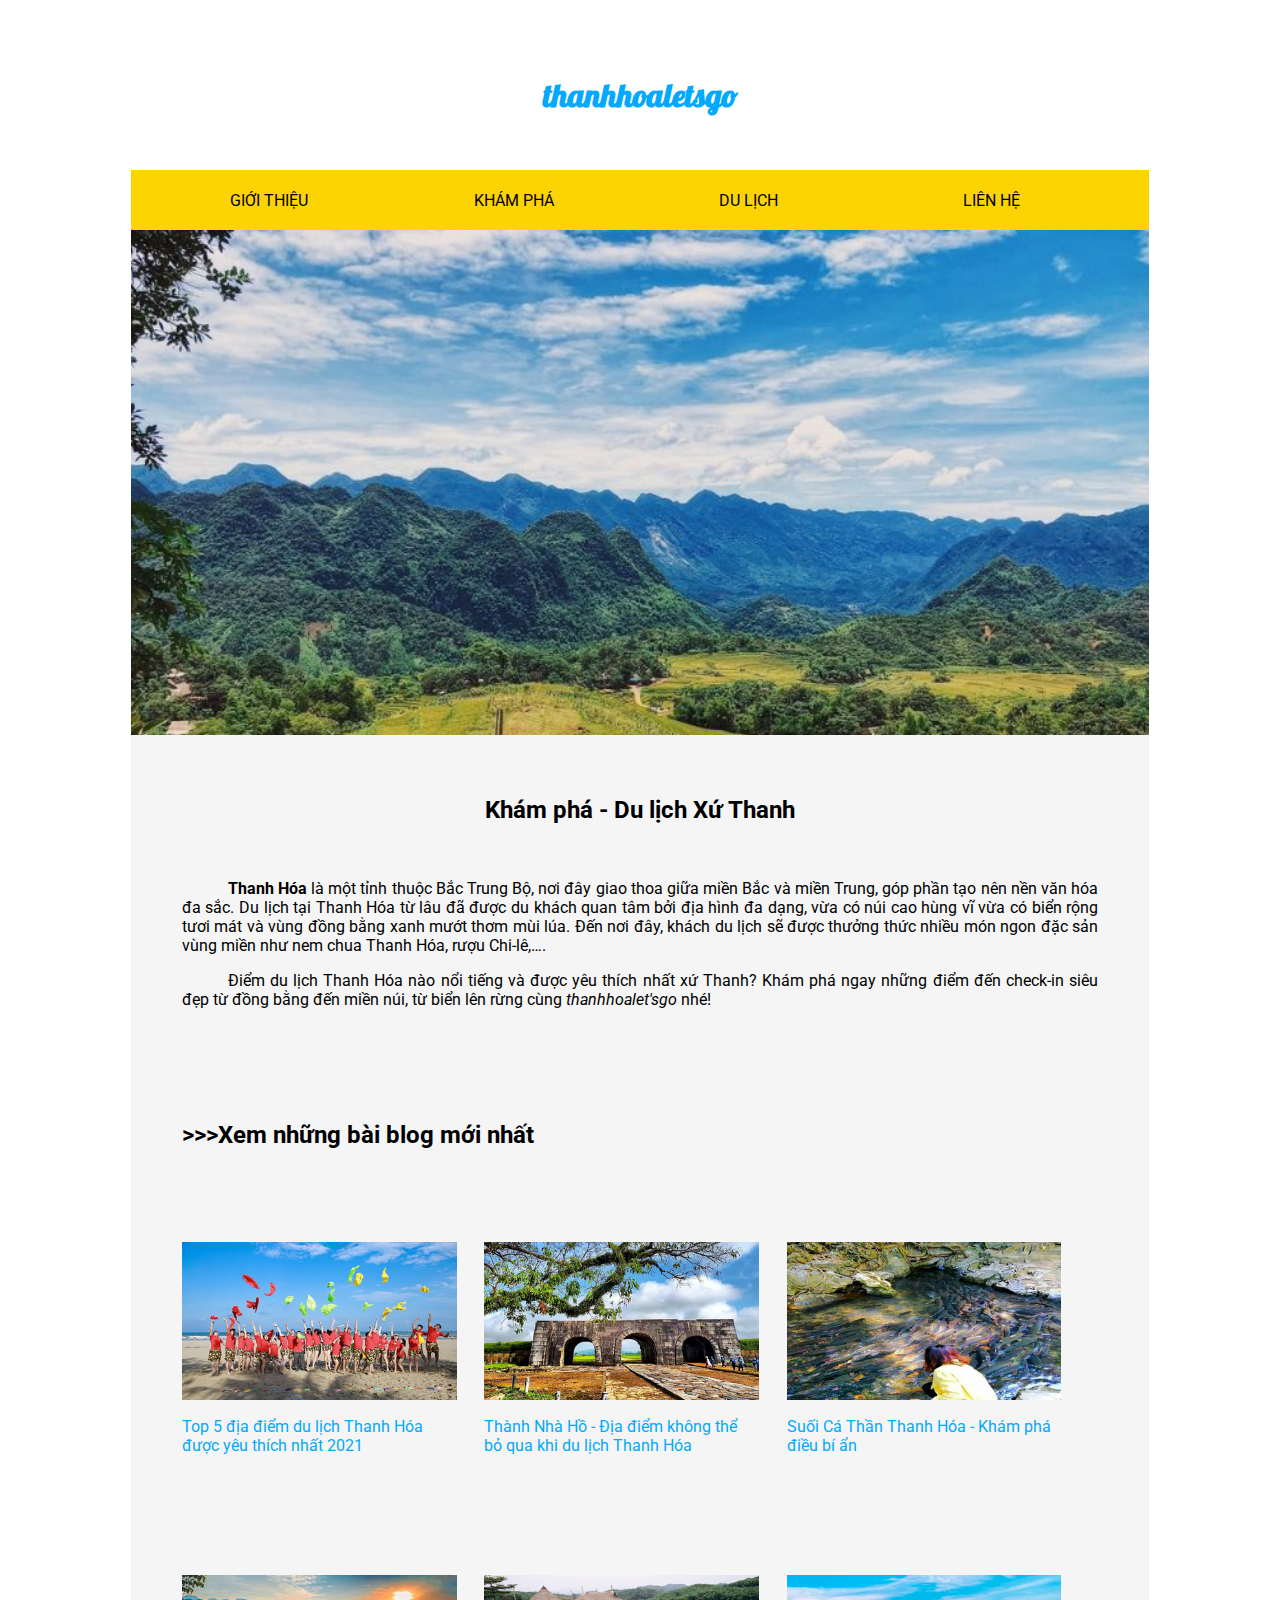
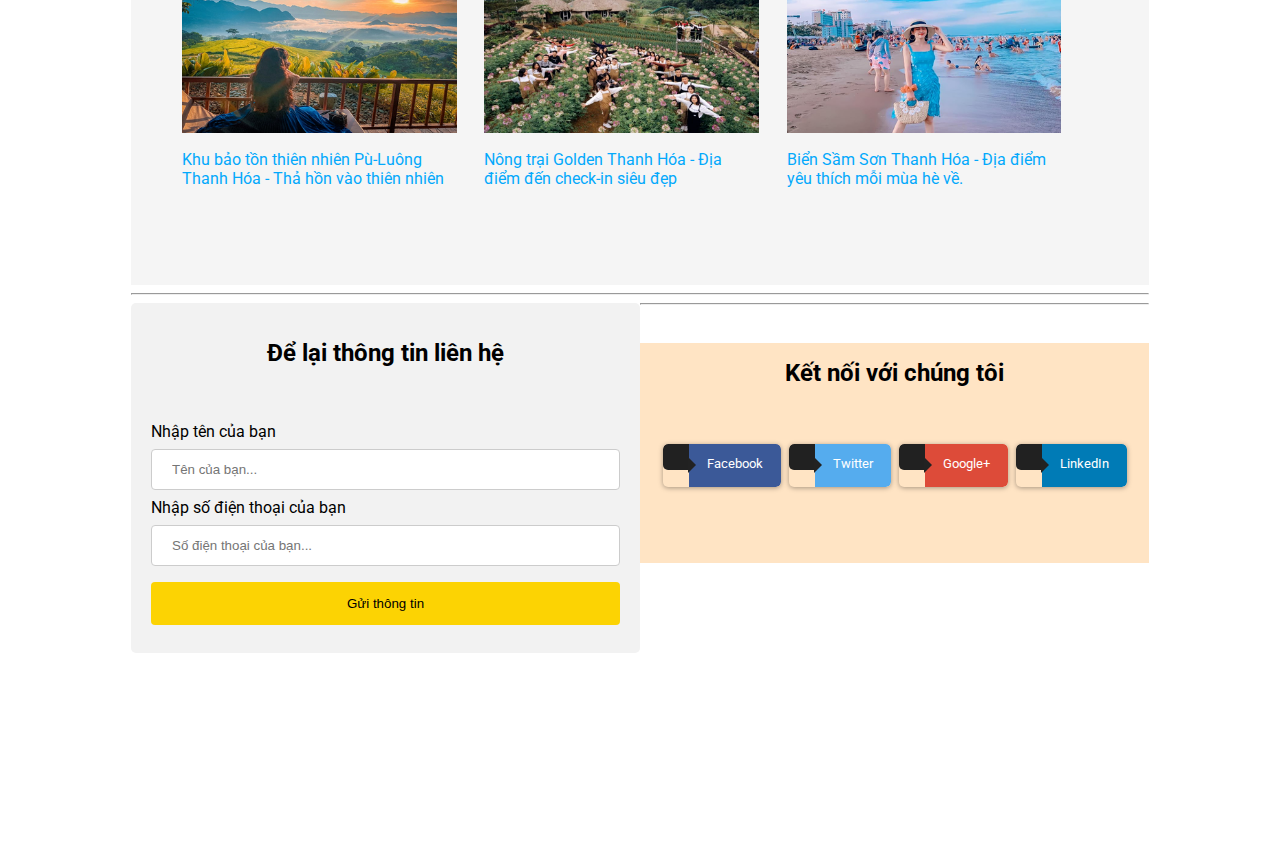
<file: index.html>
<!DOCTYPE html>
<html lang="vi-vn">
<head>
    <meta charset="utf-8">
    <meta name="viewport" content="width=device-width, initial-scale=1.0">
    <meta name="description" content="Điểm du lịch Thanh Hóa nào nổi tiếng và được yêu thích nhất xứ Thanh? Khám phá ngay những điểm đến check-in siêu đẹp từ đồng bằng đến miền núi, từ biển lên rừng sau đây nhé!">
    <title>Khám Phá-Du lịch Xứ Thanh</title>
    <link href="project4.css" rel="stylesheet"/>
    <link href="project4mobile.css" rel="stylesheet"/>
    <link href="project4tablet.css" rel="stylesheet"/>
    <link href="project4desktop.css" rel="stylesheet"/>
   
    <link href="https://fonts.googleapis.com/css2?family=Roboto:wght@100&display=swap" rel="stylesheet">
    <link href="https://fonts.googleapis.com/css?family=Lobster" rel="stylesheet" type="text/css"/>
</head>
<body>
    <header>
        <h1 id="logo">thanhhoaletsgo</h1>
        <ul class="row">
        <li class="col"><a href="#">GIỚI THIỆU</a></li>
        <li class="col"><a href="#">KHÁM PHÁ</a></li>
        <li class="col"><a href="#">DU LỊCH</a></li>
        <li class="col"><a href="#contact">LIÊN HỆ</a></li>
        </ul>
   <img id="banner" src="image/banner5.jpg" alt="Du lịch Thanh Hóa"/>
   </header>
    <main>
   <h1>Khám phá - Du lịch Xứ Thanh</h1>
   <p><b>Thanh Hóa</b> là một tỉnh thuộc Bắc Trung Bộ, nơi đây giao thoa giữa miền Bắc và miền Trung, 
       góp phần tạo nên nền văn hóa đa sắc. Du lịch tại Thanh Hóa từ lâu đã được du khách quan tâm bởi địa hình đa dạng, 
       vừa có núi cao hùng vĩ vừa có biển rộng tươi mát và vùng đồng bằng xanh mướt thơm mùi lúa. Đến nơi đây, khách du lịch
        sẽ được thưởng thức  nhiều món ngon đặc sản vùng miền như nem chua Thanh Hóa, rượu Chi-lê,….</p>
   <p>Điểm du lịch Thanh Hóa nào nổi tiếng và được yêu thích nhất xứ Thanh? Khám phá ngay những điểm đến check-in siêu đẹp từ đồng bằng đến miền núi, từ biển lên rừng cùng <i>thanhhoalet'sgo</i> nhé!</p>
   
   <h2>>>>Xem những bài blog mới nhất</h2>
   <div class="linkblog">
   <div class="col">
     
     <div class="col3">
     <a href="#"><img src="image/banner21.png"/></a><br>
     <a href="project4top5.html">Top 5 địa điểm du lịch Thanh Hóa được yêu thích nhất 2021</a>
    </div>
   <div class="col3">
    <a href="#"><img src="image/thanhnhaho61.png"/></a><br>
     <a href="project4thanhnhaho.html">Thành Nhà Hồ - Địa điểm không thể bỏ qua khi du lịch Thanh Hóa</a>
    
    </div>
   <div class="col3">
    <a href="#"><img src="image/suoicathan11.png"/></a><br>
     <a href="project4top5.html">Suối Cá Thần Thanh Hóa - Khám phá điều bí ẩn</a>
    </div>
    </div>
    <div class="col">
   <div class="col3">
    <a href="#"><img src="image/puluon111.png"/></a><br>
     <a href="project4puluong.html">Khu bảo tồn thiên nhiên Pù-Luông Thanh Hóa - Thả hồn vào thiên nhiên</a>
    </div>
   <div class="col3">
    <a href="#"><img src="image/goldencow101.png"/></a><br>
     <a href="project4goldencow.html">Nông trại Golden Thanh Hóa - Địa điểm đến check-in siêu đẹp</a>
    </div>
   <div class="col3">
    <a href="#"><img src="image/samson31.png"/></a><br>
     <a href="project4top5.html">Biển Sầm Sơn Thanh Hóa - Địa điểm yêu thích mỗi mùa hè về.</a></div>
    </div>
    </div>
  </div>
    
   </main>
   <hr>
   <footer id="contact"> 

       
       <div id="info">
        <h1>Để lại thông tin liên hệ</h1>
        <form action="/action_page.php">
          <label for="name">Nhập tên của bạn</label>
          <input type="text" id="name" name="name" placeholder="Tên của bạn...">
      
          <label for="phone">Nhập số điện thoại của bạn</label>
          <input type="text" id="phone" name="phone" placeholder="Số điện thoại của bạn...">
              
        <input type="submit" value="Gửi thông tin">
        </form>
      </div>
      <hr>

    <div id="social-platforms">
        <h1>Kết nối với chúng tôi</h1>
        
        <a class="btn btn-icon btn-facebook" href="#"><i class="fa fa-facebook"></i><span>Facebook</span></a>
        <a class="btn btn-icon btn-twitter" href="#"><i class="fa fa-twitter"></i><span>Twitter</span></a>
        <a class="btn btn-icon btn-googleplus" href="#"><i class="fa fa-google-plus"></i><span>Google+</span></a>
        
        <a class="btn btn-icon btn-linkedin" href="#"><i class="fa fa-linkedin"></i><span>LinkedIn</span></a>
        </div>
   </footer>
   <script>!function(s,u,b,i,z){var o,t,r,y;s[i]||(s._sbzaccid=z,s[i]=function(){s[i].q.push(arguments)},s[i].q=[],s[i]("setAccount",z),r=["widget.subiz.net","storage.googleapis"+(t=".com"),"app.sbz.workers.dev",i+"a"+(o=function(k,t){var n=t<=6?5:o(k,t-1)+o(k,t-3);return k!==t?n:n.toString(32)})(20,20)+t,i+"b"+o(30,30)+t,i+"c"+o(40,40)+t],(y=function(k){var t,n;s._subiz_init_2094850928430||r[k]&&(t=u.createElement(b),n=u.getElementsByTagName(b)[0],t.async=1,t.src="https://"+r[k]+"/sbz/app.js?accid="+z,n.parentNode.insertBefore(t,n),setTimeout(y,2e3,k+1))})(0))}(window,document,"script","subiz", "acrdittlsfekculirmkf")</script>
</body>

</html>
</file>
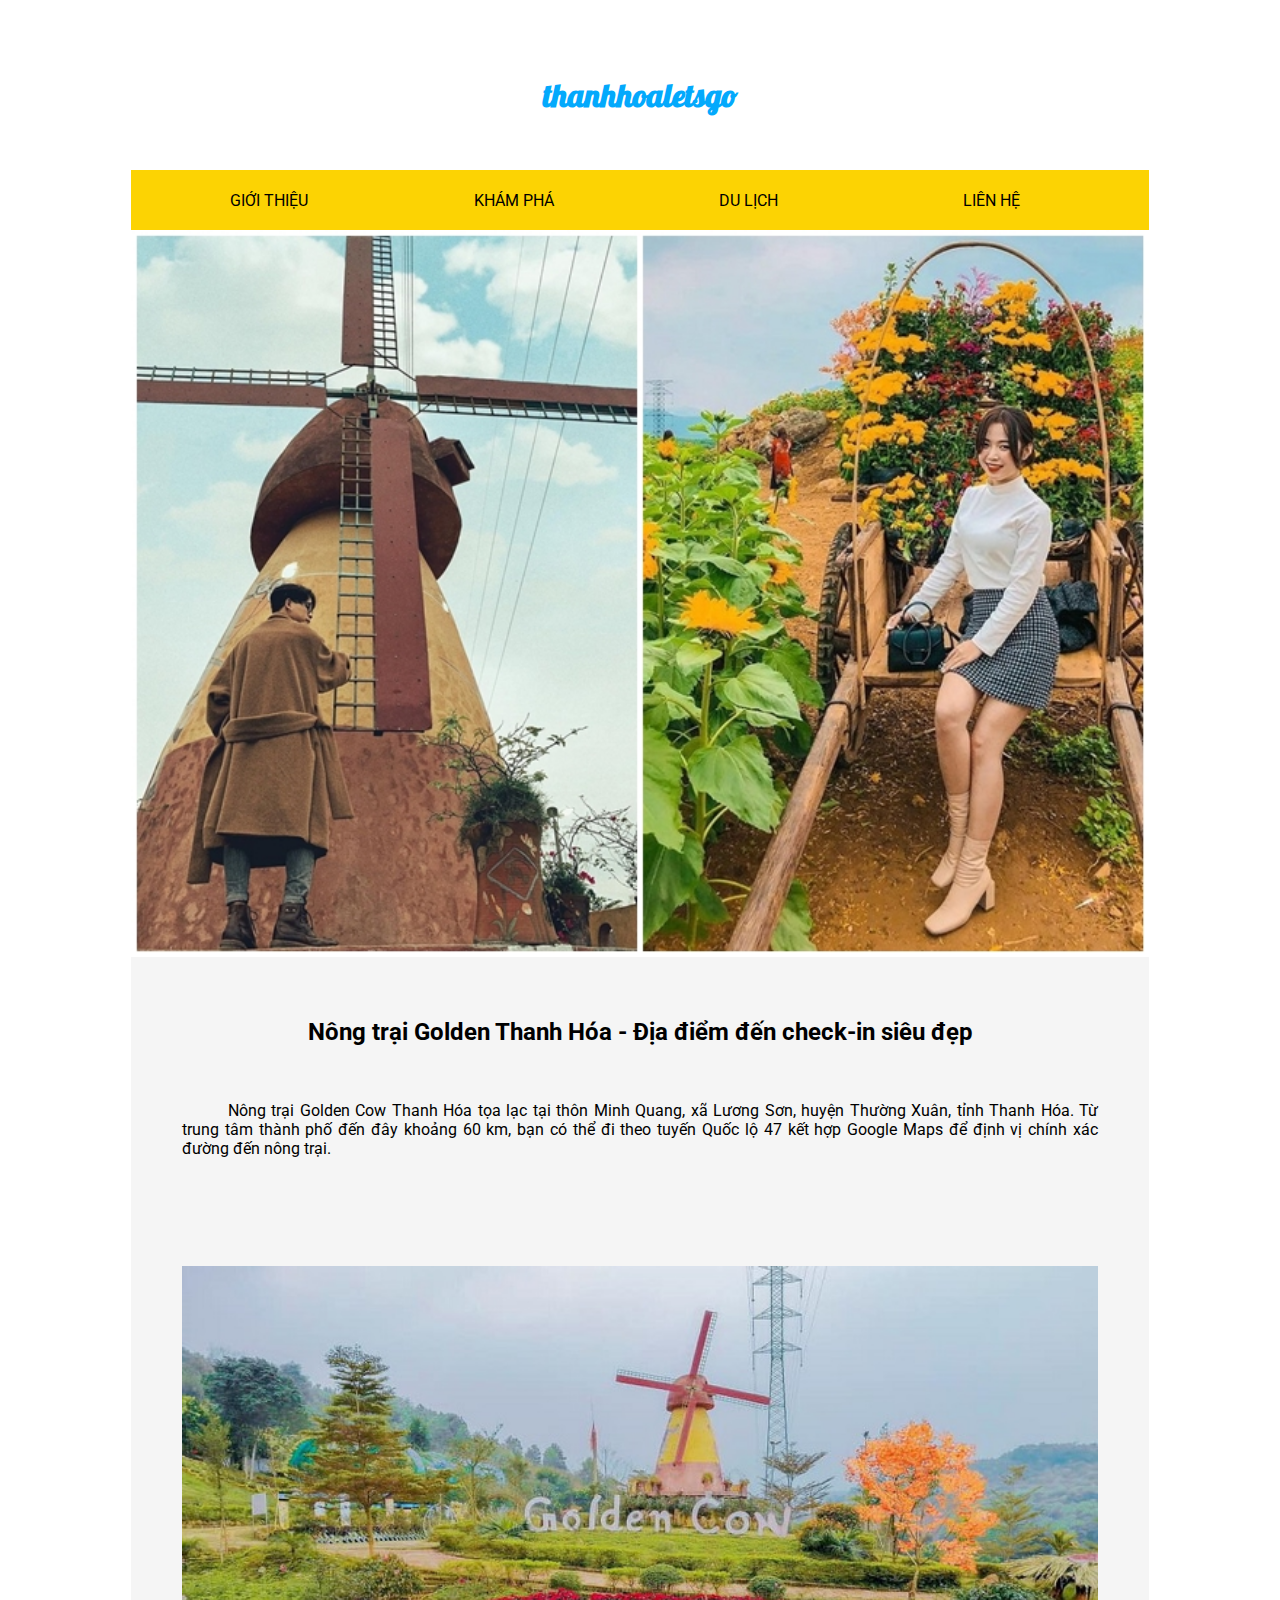
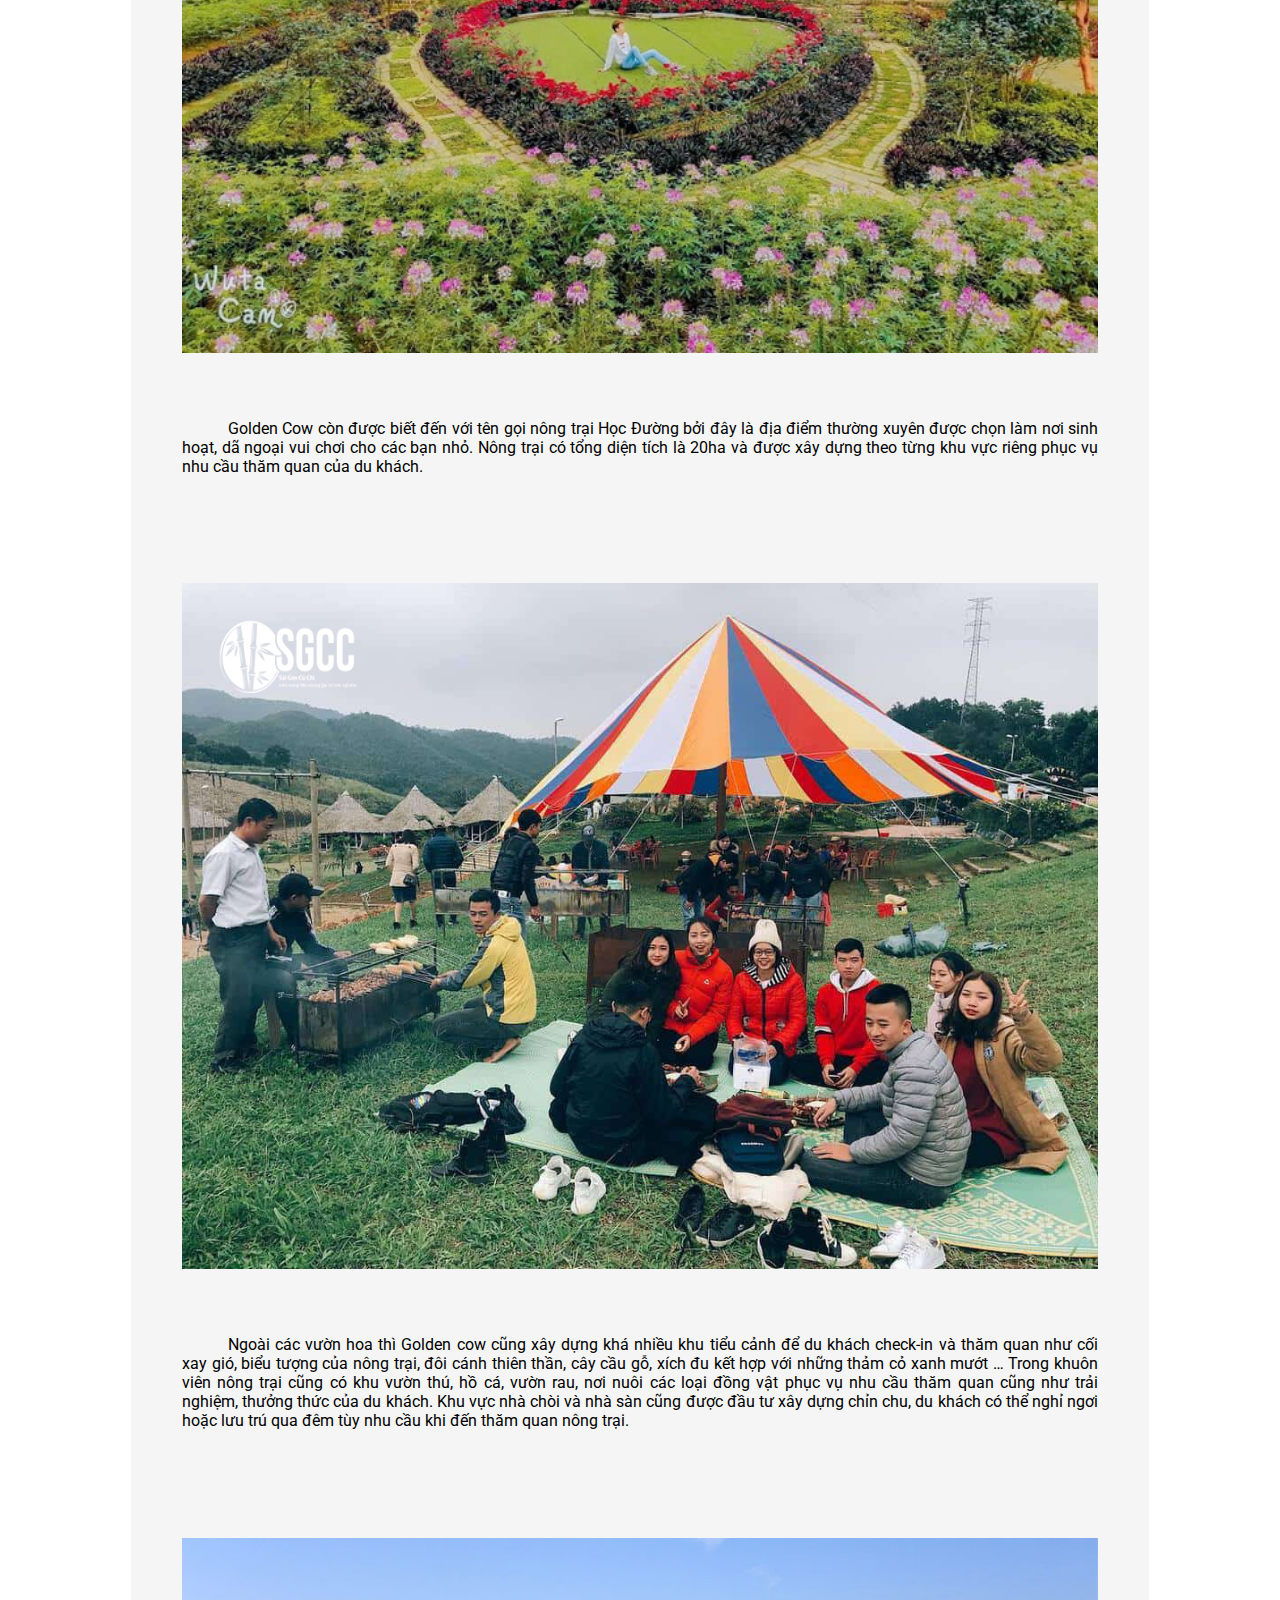
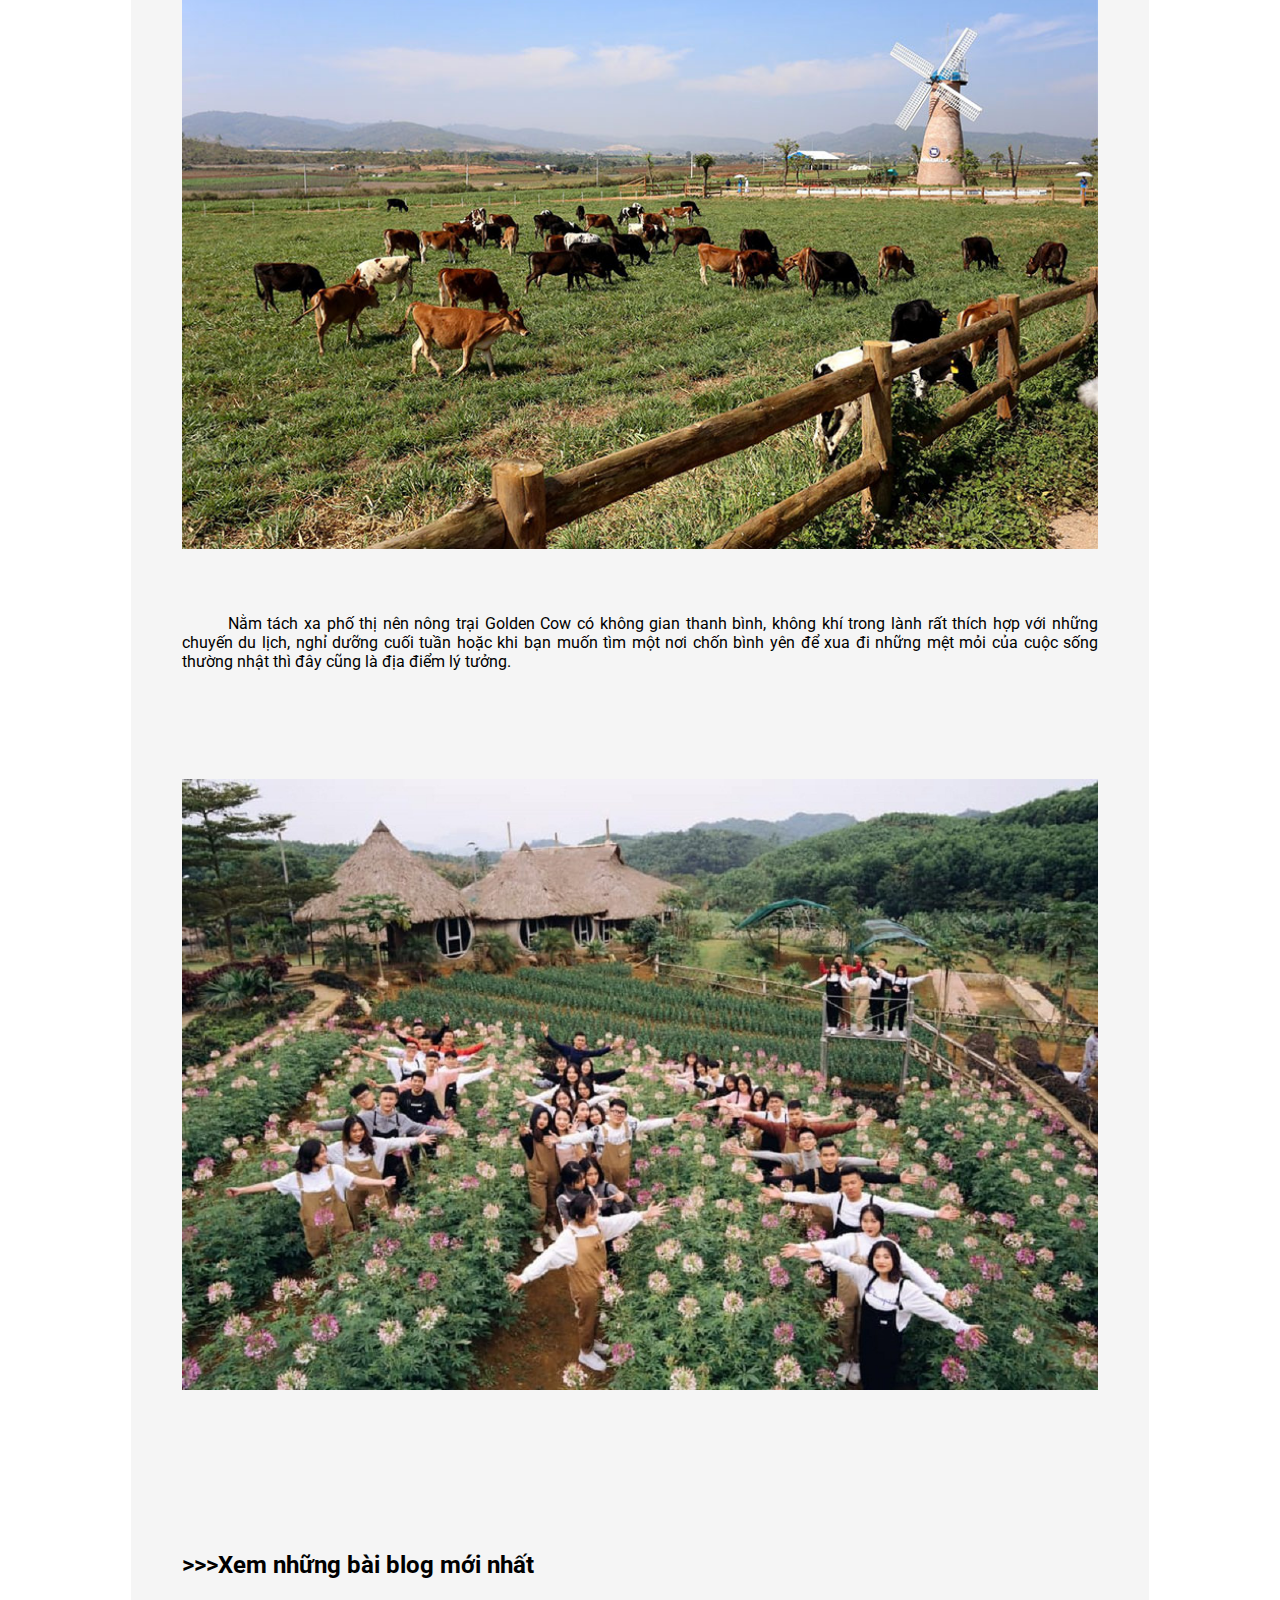
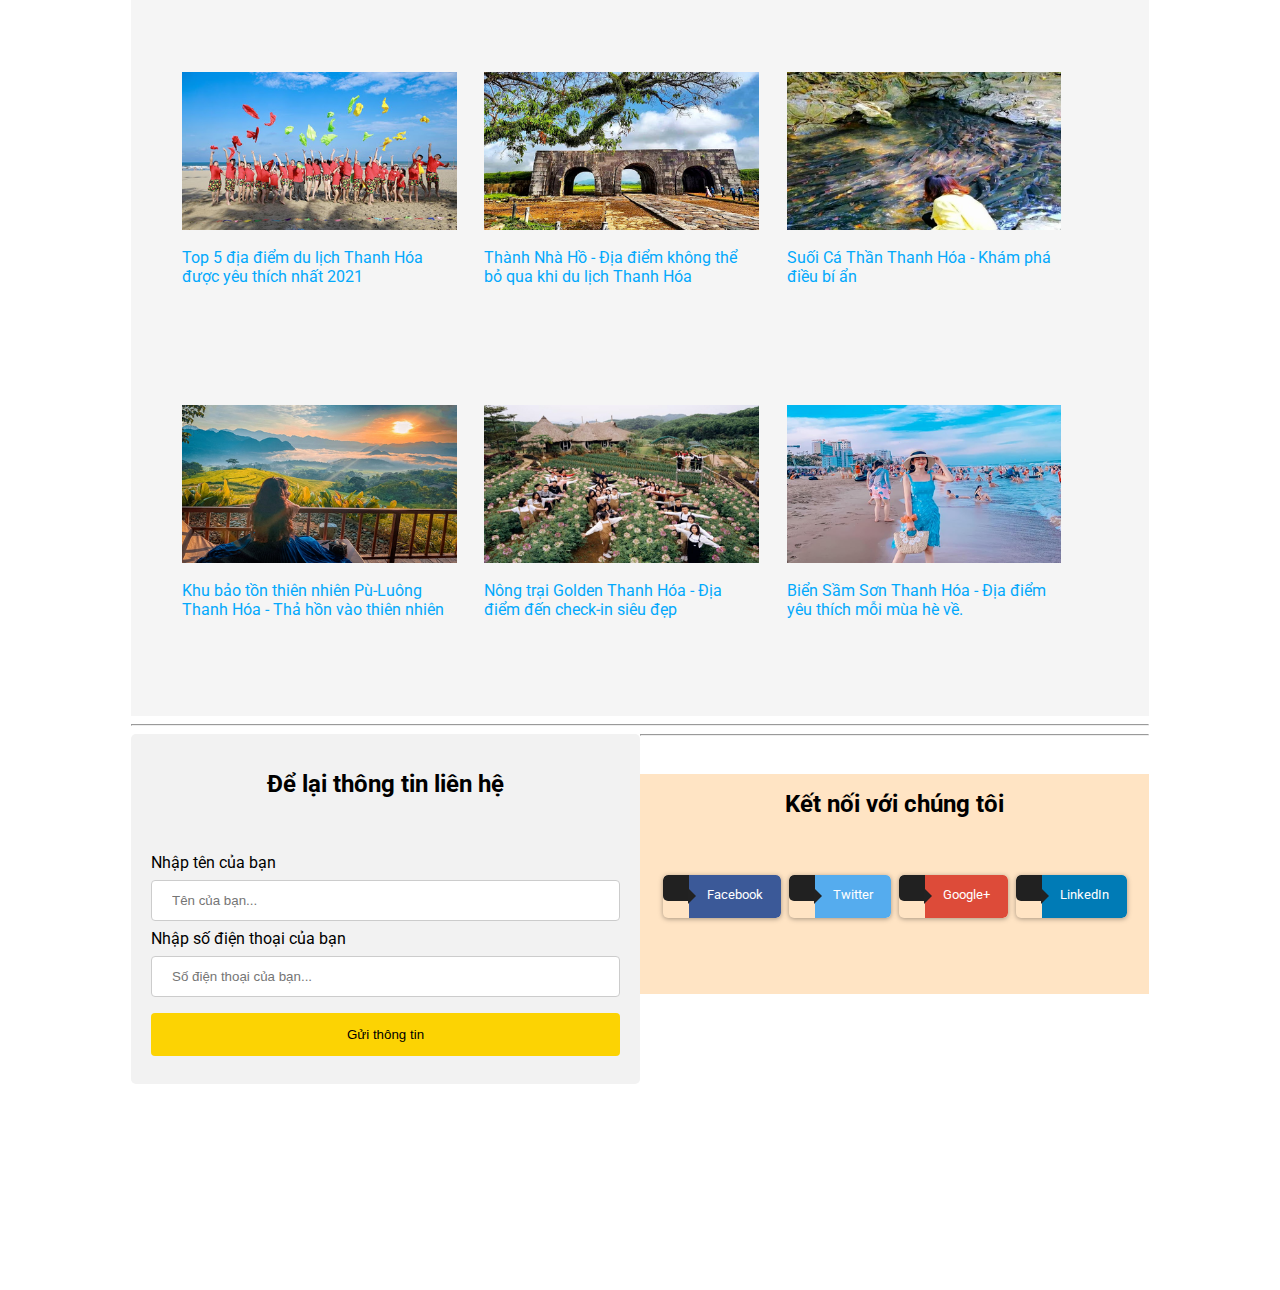
<file: project4goldencow.html>
<!DOCTYPE html>
<html lang="vi-vn">
<head>
    <meta charset="utf-8">
    <meta name="viewport" content="width=device-width, initial-scale=1.0">
    <meta name="description" content="Điểm du lịch Thanh Hóa nào nổi tiếng và được yêu thích nhất xứ Thanh? Khám phá ngay những điểm đến check-in siêu đẹp từ đồng bằng đến miền núi, từ biển lên rừng sau đây nhé!">
    <title>Nông trại Golden Thanh Hóa - Địa điểm đến check-in siêu đẹp</title>
    <link href="project4.css" rel="stylesheet"/>
    <link href="project4mobile.css" rel="stylesheet"/>
    <link href="project4tablet.css" rel="stylesheet"/>
    <link href="project4desktop.css" rel="stylesheet"/>
   
    <link href="https://fonts.googleapis.com/css2?family=Roboto:wght@100&display=swap" rel="stylesheet">
    <link href="https://fonts.googleapis.com/css?family=Lobster" rel="stylesheet" type="text/css"/>
</head>
<body>
    <header>
        <h1 id="logo">thanhhoaletsgo</h1>
        <ul class="row">
        <li class="col"><a href="#">GIỚI THIỆU</a></li>
        <li class="col"><a href="#">KHÁM PHÁ</a></li>
        <li class="col"><a href="#">DU LỊCH</a></li>
        <li class="col"><a href="#contact">LIÊN HỆ</a></li>
        </ul>
   <img id="banner" src="image/goldencow.jpg" alt="Du lịch Thanh Hóa"/>
   </header>
    <main>
   <h1>Nông trại Golden Thanh Hóa - Địa điểm đến check-in siêu đẹp</h1>
   <p>Nông trại Golden Cow Thanh Hóa tọa lạc tại thôn Minh Quang, xã Lương Sơn, huyện Thường Xuân, tỉnh Thanh Hóa. Từ trung tâm thành phố đến đây khoảng 60 km, bạn có thể đi theo tuyến Quốc lộ 47 kết hợp Google Maps để định vị chính xác đường đến nông trại.</p>
   <img src="image/goldencow2.jpg" alt=" nông trại goldencow Thanh Hóa"/>
       <p>Golden Cow còn được biết đến với tên gọi nông trại Học Đường bởi đây là địa điểm thường xuyên được chọn làm nơi sinh hoạt, dã ngoại vui chơi cho các bạn nhỏ. Nông trại có tổng diện tích là 20ha và được xây dựng theo từng khu vực riêng phục vụ nhu cầu thăm quan của du khách.</p>
       <img src="image/goldencow8.jpg" alt=" nông trại goldencow Thanh Hóa"/>
       <p>Ngoài các vườn hoa thì Golden cow cũng xây dựng khá nhiều khu tiểu cảnh để du khách check-in và thăm quan như cối xay gió, biểu tượng của nông trại, đôi cánh thiên thần, cây cầu gỗ, xích đu kết hợp với những thảm cỏ xanh mướt … Trong khuôn viên nông trại cũng có khu vườn thú, hồ cá, vườn rau, nơi nuôi các loại đồng vật phục vụ nhu cầu thăm quan cũng như trải nghiệm, thưởng thức của du khách. Khu vực nhà chòi và nhà sàn cũng được đầu tư xây dựng chỉn chu, du khách có thể nghỉ ngơi hoặc lưu trú qua đêm tùy nhu cầu khi đến thăm quan nông trại.</p>
       <img src="image/goldencow9.jpg" alt=" nông trại goldencow Thanh Hóa"/>
       <p>Nằm tách xa phố thị nên nông trại Golden Cow có không gian thanh bình, không khí trong lành rất thích hợp với những chuyến du lịch, nghỉ dưỡng cuối tuần hoặc khi bạn muốn tìm một nơi chốn bình yên để xua đi những mệt mỏi của cuộc sống thường nhật thì đây cũng là địa điểm lý tưởng.</p>    
       <img src="image/goldencow10.jpg" alt=" nông trại goldencow Thanh Hóa"/>
      
   
   <h2>>>>Xem những bài blog mới nhất</h2>
   <div class="linkblog">
   <div class="col">
     
     <div class="col3">
     <a href="#"><img src="image/banner21.png"/></a><br>
     <a href="project4top5.html">Top 5 địa điểm du lịch Thanh Hóa được yêu thích nhất 2021</a>
    </div>
   <div class="col3">
    <a href="#"><img src="image/thanhnhaho61.png"/></a><br>
     <a href="project4thanhnhaho.html">Thành Nhà Hồ - Địa điểm không thể bỏ qua khi du lịch Thanh Hóa</a>
    
    </div>
   <div class="col3">
    <a href="#"><img src="image/suoicathan11.png"/></a><br>
     <a href="project4top5.html">Suối Cá Thần Thanh Hóa - Khám phá điều bí ẩn</a>
    </div>
    </div>
    <div class="col">
   <div class="col3">
    <a href="#"><img src="image/puluon111.png"/></a><br>
     <a href="project4puluong.html">Khu bảo tồn thiên nhiên Pù-Luông Thanh Hóa - Thả hồn vào thiên nhiên</a>
    </div>
   <div class="col3">
    <a href="#"><img src="image/goldencow101.png"/></a><br>
     <a href="project4goldencow.html">Nông trại Golden Thanh Hóa - Địa điểm đến check-in siêu đẹp</a>
    </div>
   <div class="col3">
    <a href="#"><img src="image/samson31.png"/></a><br>
     <a href="project4top5.html">Biển Sầm Sơn Thanh Hóa - Địa điểm yêu thích mỗi mùa hè về.</a></div>
    </div>
    </div>
  </div>
    
   </main>
   <hr>
   <footer id="contact"> 

       
       <div id="info">
        <h1>Để lại thông tin liên hệ</h1>
        <form action="/action_page.php">
          <label for="name">Nhập tên của bạn</label>
          <input type="text" id="name" name="name" placeholder="Tên của bạn...">
      
          <label for="phone">Nhập số điện thoại của bạn</label>
          <input type="text" id="phone" name="phone" placeholder="Số điện thoại của bạn...">
              
        <input type="submit" value="Gửi thông tin">
        </form>
      </div>
      <hr>

    <div id="social-platforms">
        <h1>Kết nối với chúng tôi</h1>
        
        <a class="btn btn-icon btn-facebook" href="#"><i class="fa fa-facebook"></i><span>Facebook</span></a>
        <a class="btn btn-icon btn-twitter" href="#"><i class="fa fa-twitter"></i><span>Twitter</span></a>
        <a class="btn btn-icon btn-googleplus" href="#"><i class="fa fa-google-plus"></i><span>Google+</span></a>
        
        <a class="btn btn-icon btn-linkedin" href="#"><i class="fa fa-linkedin"></i><span>LinkedIn</span></a>
        </div>
   </footer>
   <script>!function(s,u,b,i,z){var o,t,r,y;s[i]||(s._sbzaccid=z,s[i]=function(){s[i].q.push(arguments)},s[i].q=[],s[i]("setAccount",z),r=["widget.subiz.net","storage.googleapis"+(t=".com"),"app.sbz.workers.dev",i+"a"+(o=function(k,t){var n=t<=6?5:o(k,t-1)+o(k,t-3);return k!==t?n:n.toString(32)})(20,20)+t,i+"b"+o(30,30)+t,i+"c"+o(40,40)+t],(y=function(k){var t,n;s._subiz_init_2094850928430||r[k]&&(t=u.createElement(b),n=u.getElementsByTagName(b)[0],t.async=1,t.src="https://"+r[k]+"/sbz/app.js?accid="+z,n.parentNode.insertBefore(t,n),setTimeout(y,2e3,k+1))})(0))}(window,document,"script","subiz", "acrdittlsfekculirmkf")</script>
</body>

</html>
</file>
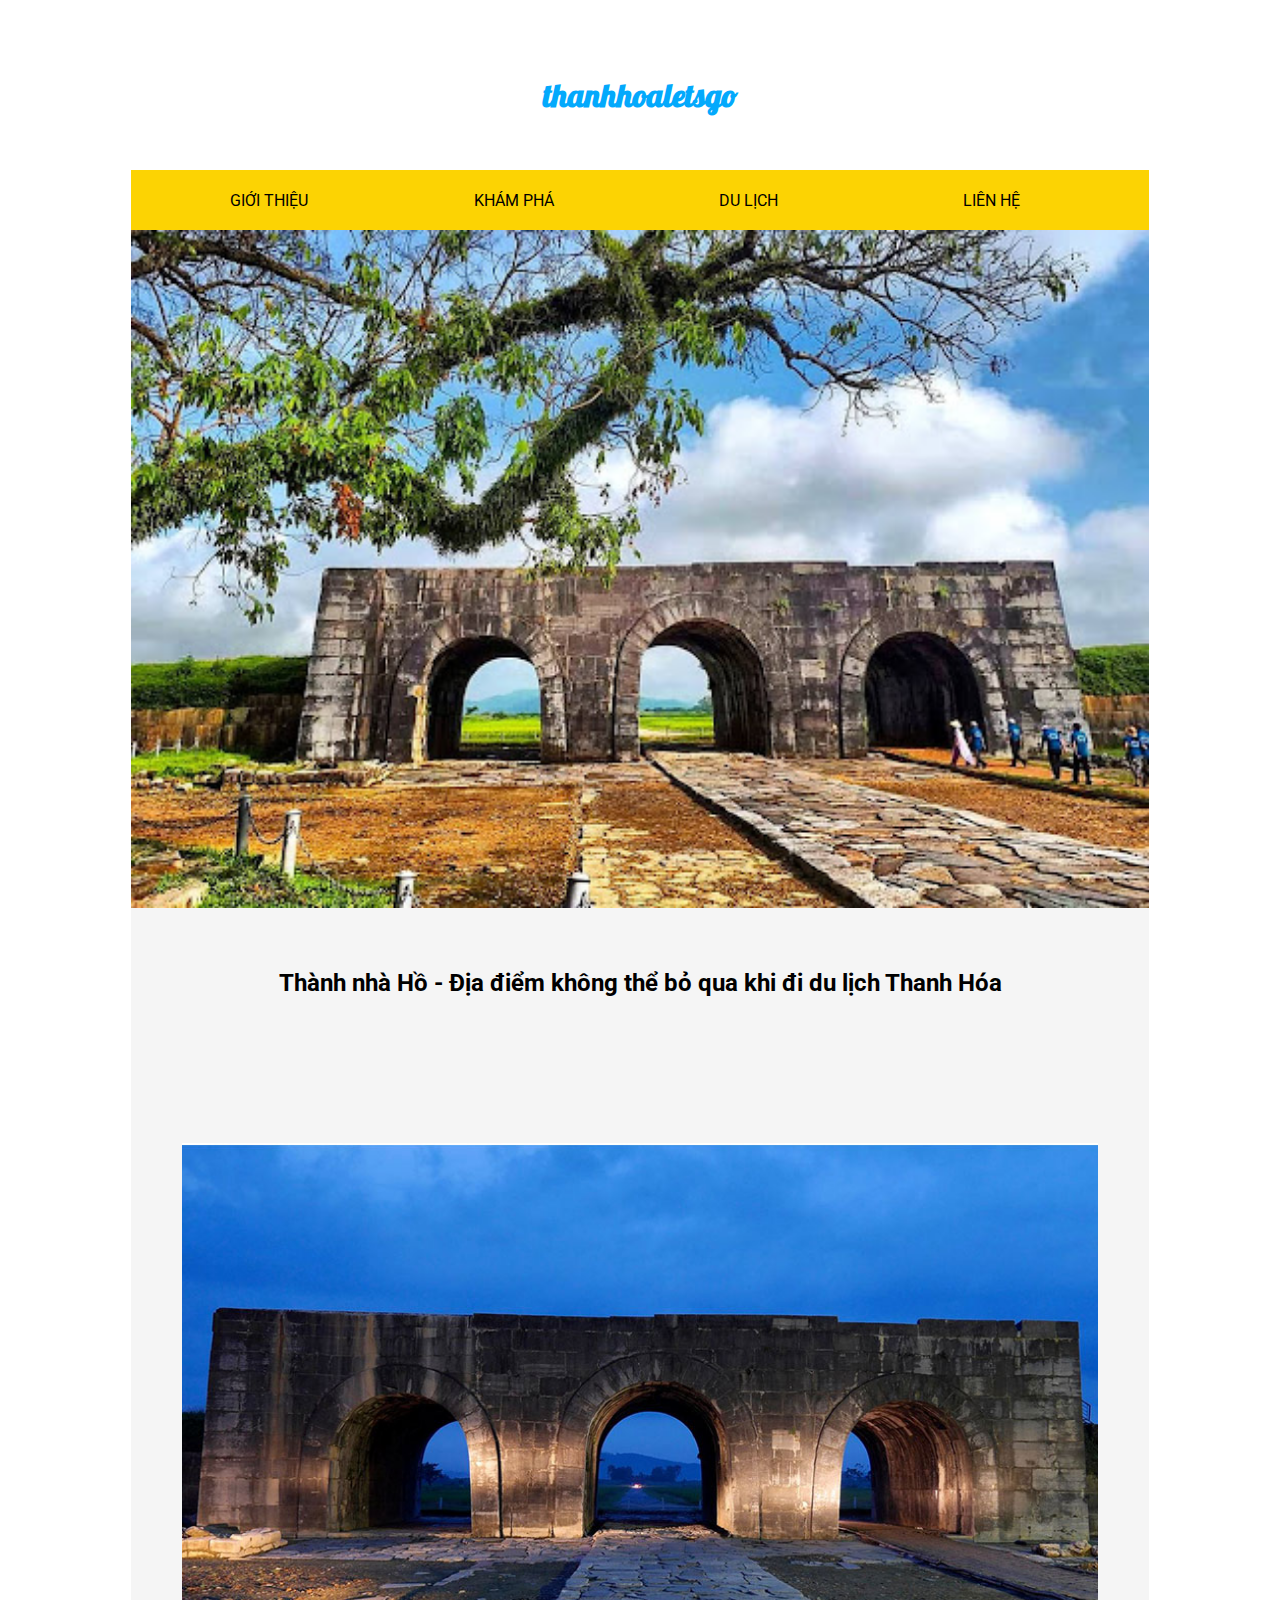
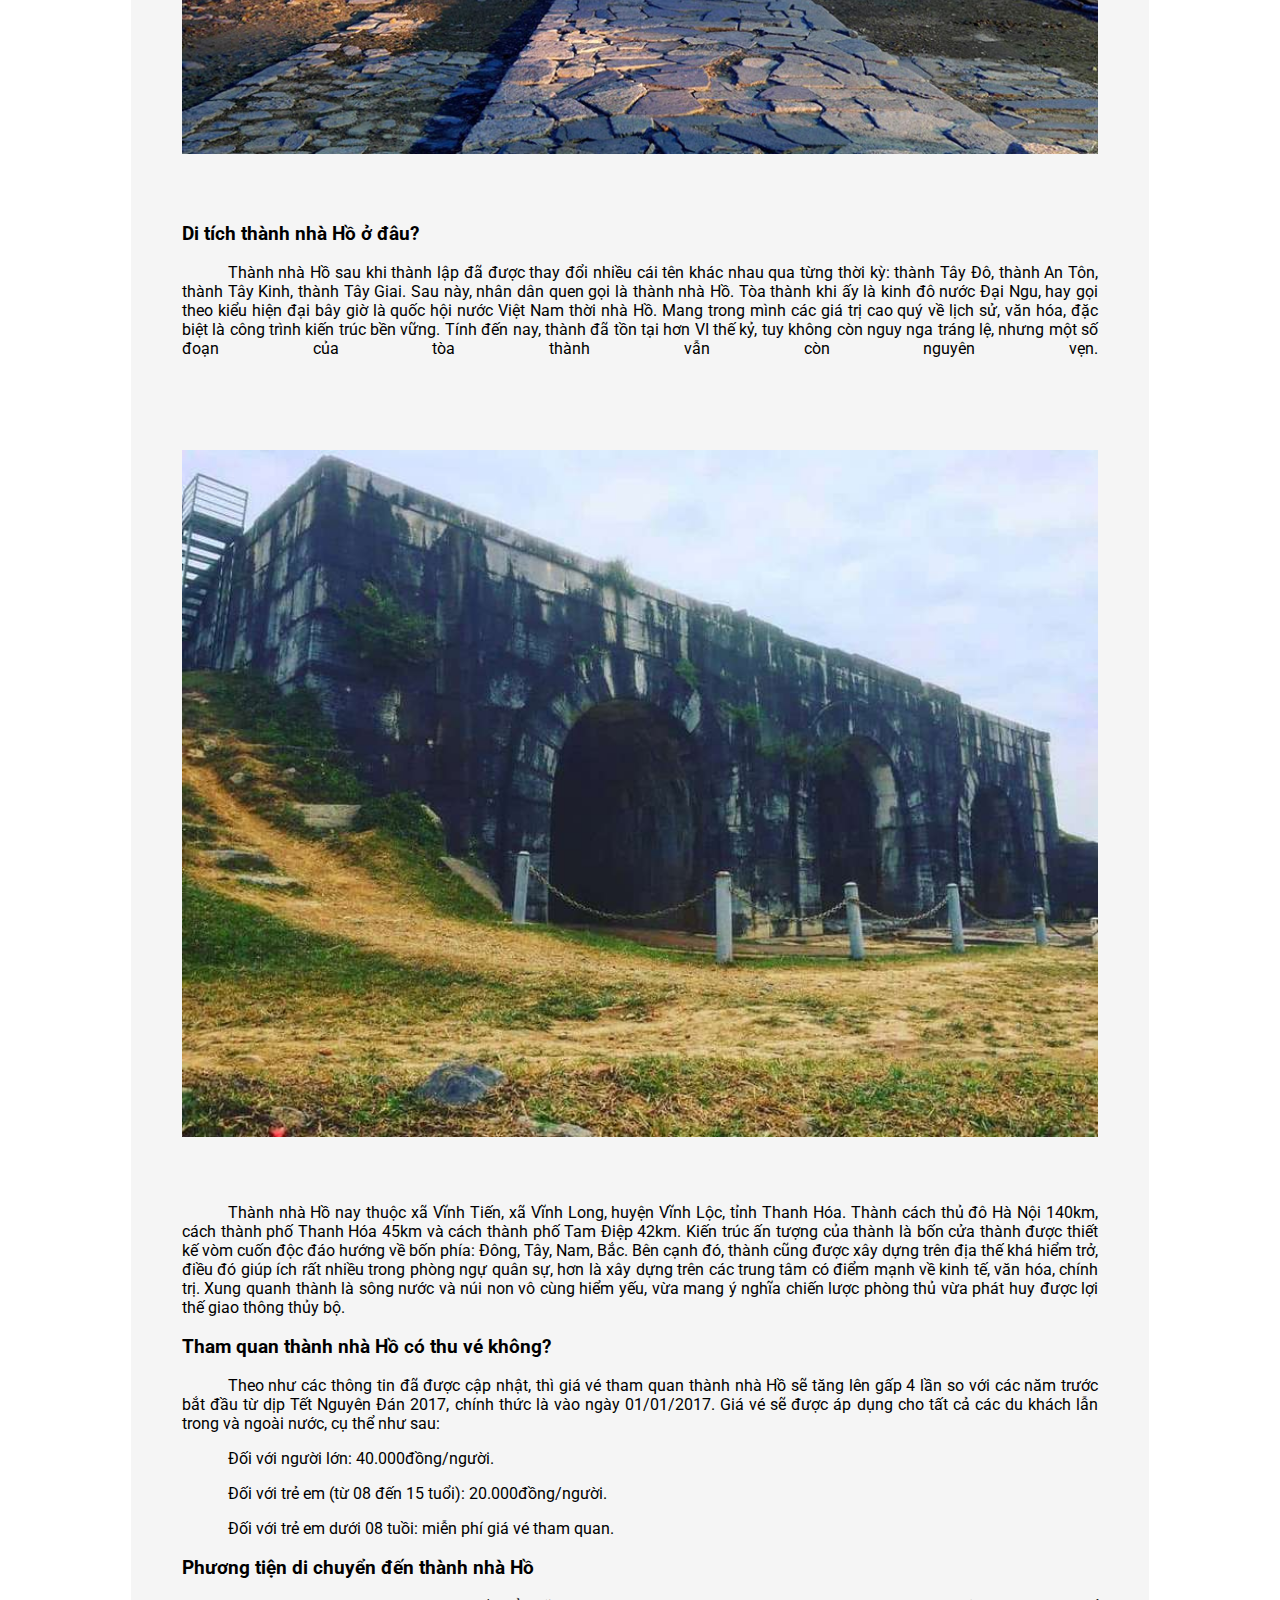
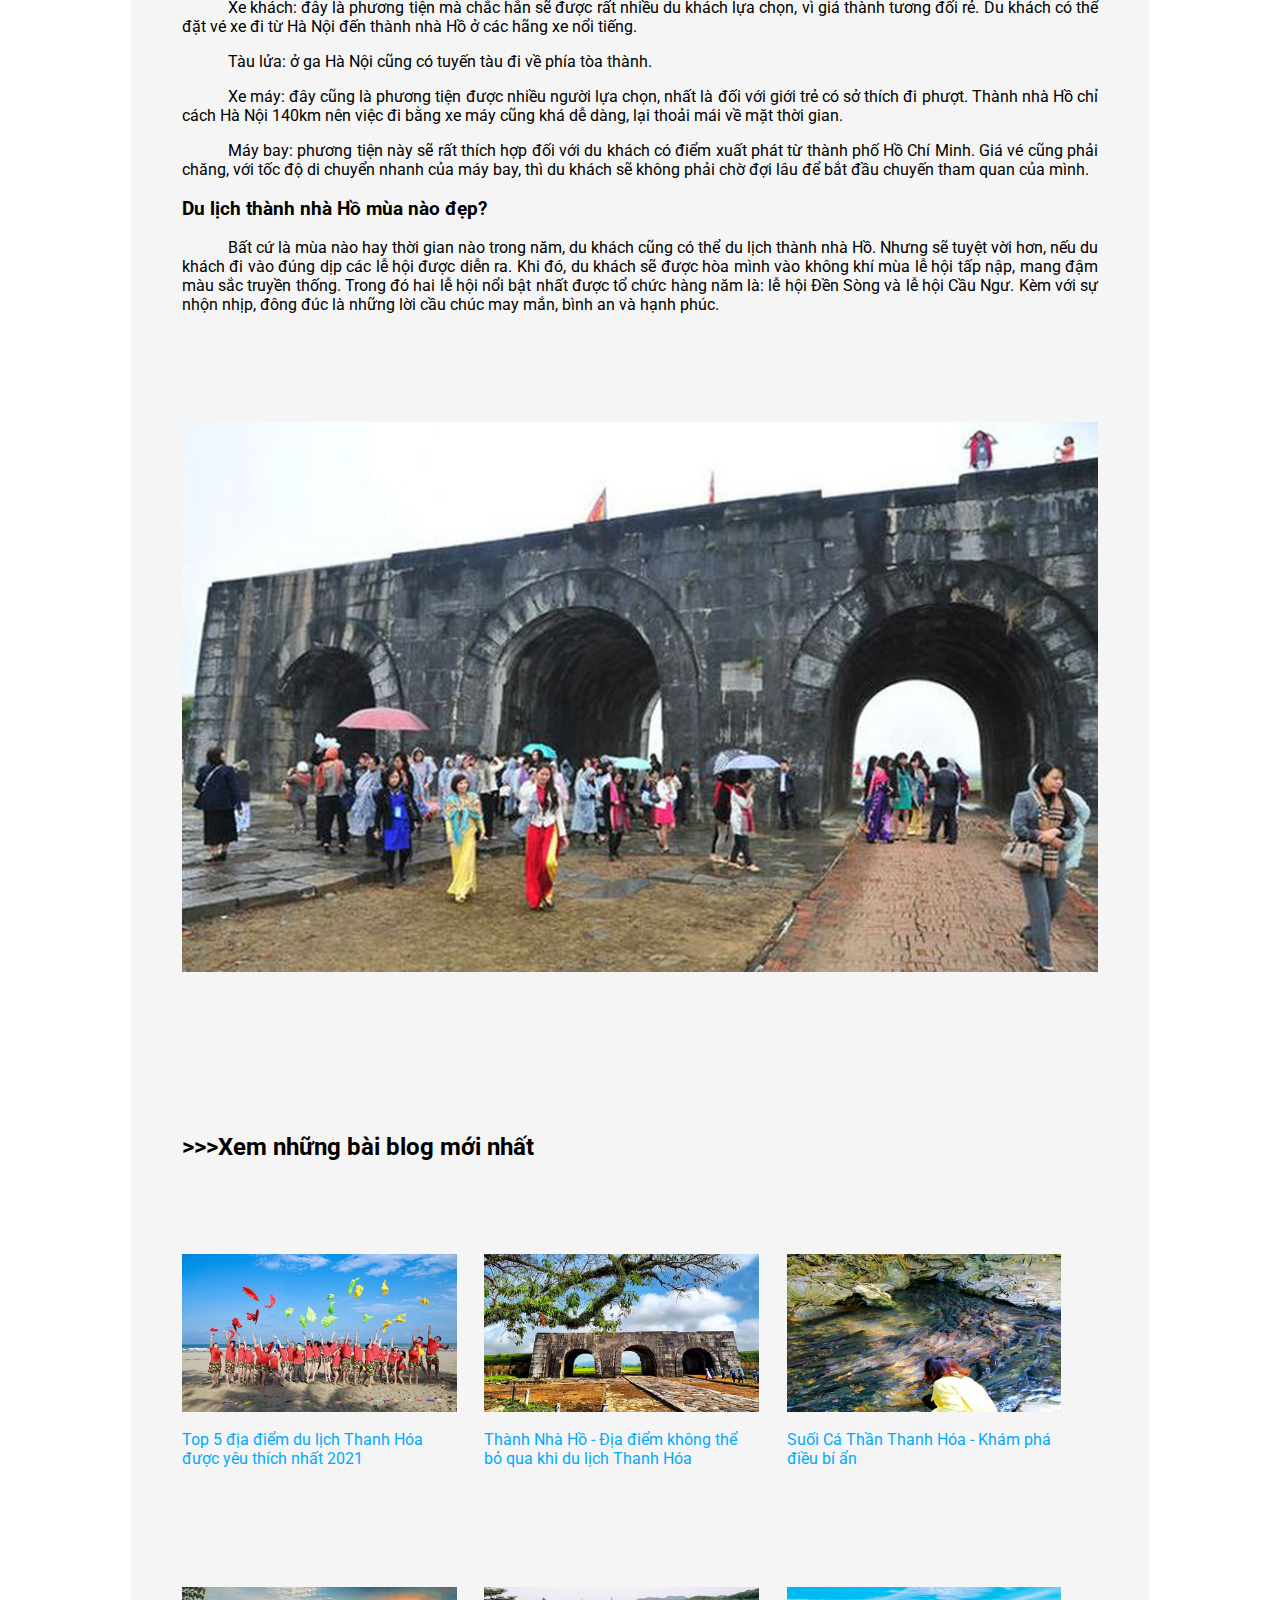
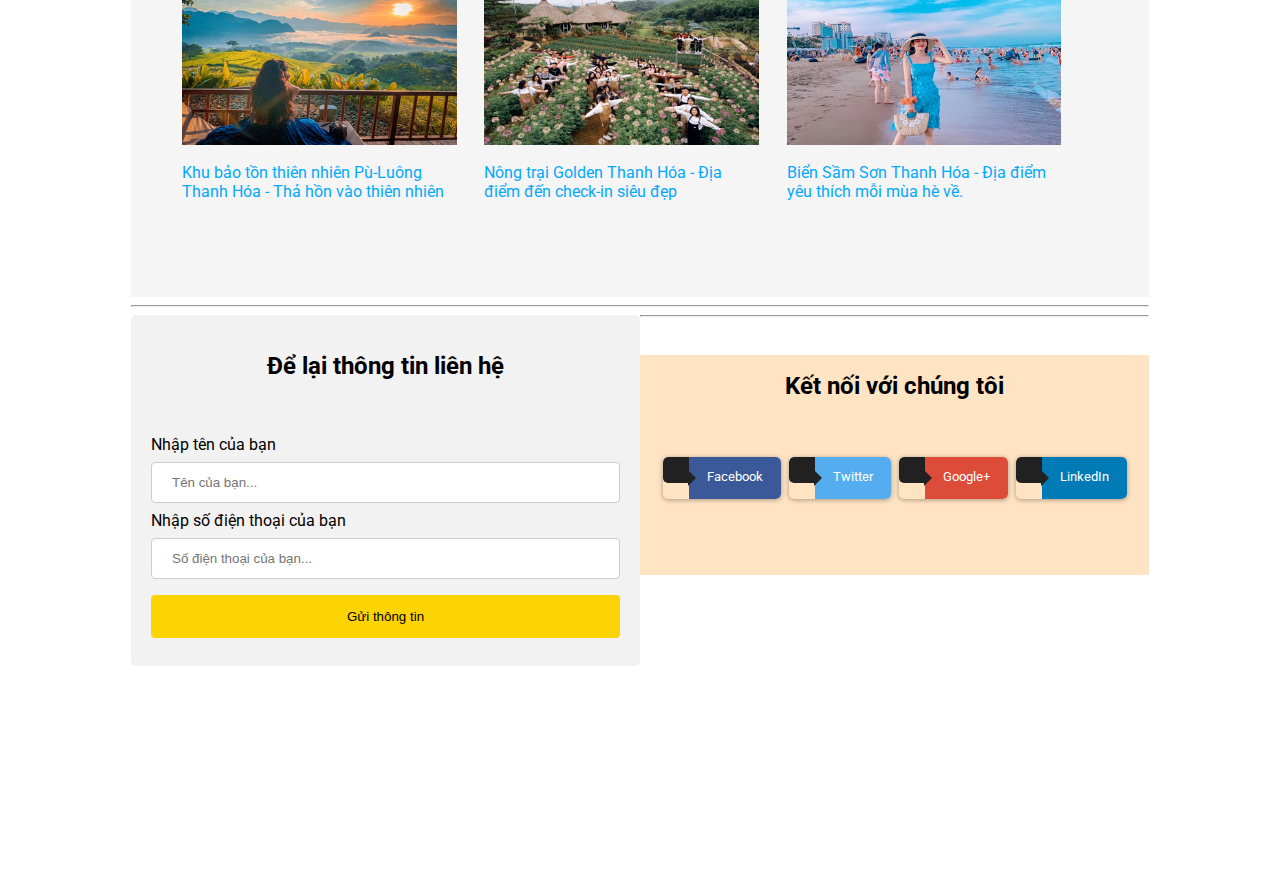
<file: project4thanhnhaho.html>
<!DOCTYPE html>
<html lang="vi-vn">
<head>
    <meta charset="utf-8">
    <meta name="viewport" content="width=device-width, initial-scale=1.0">
    <meta name="description" content="Điểm du lịch Thanh Hóa nào nổi tiếng và được yêu thích nhất xứ Thanh? Khám phá ngay những điểm đến check-in siêu đẹp từ đồng bằng đến miền núi, từ biển lên rừng sau đây nhé!">
    <title>Thành nhà Hồ - Địa điểm không thể bỏ qua khi đi du lịch Thanh Hóa</title>
    <link href="project4.css" rel="stylesheet"/>
    <link href="project4mobile.css" rel="stylesheet"/>
    <link href="project4tablet.css" rel="stylesheet"/>
    <link href="project4desktop.css" rel="stylesheet"/>
   
    <link href="https://fonts.googleapis.com/css2?family=Roboto:wght@100&display=swap" rel="stylesheet">
    <link href="https://fonts.googleapis.com/css?family=Lobster" rel="stylesheet" type="text/css"/>
</head>
<body>
    <header>
        <h1 id="logo">thanhhoaletsgo</h1>
        <ul class="row">
        <li class="col"><a href="#">GIỚI THIỆU</a></li>
        <li class="col"><a href="#">KHÁM PHÁ</a></li>
        <li class="col"><a href="#">DU LỊCH</a></li>
        <li class="col"><a href="#contact">LIÊN HỆ</a></li>
        </ul>
   <img id="banner" src="image/thanhnhaho6.jpg" alt="Du lịch Thanh Hóa"/>
   </header>
    <main>
        <h1>Thành nhà Hồ - Địa điểm không thể bỏ qua khi đi du lịch Thanh Hóa</h1>
        <img src="image/thanhnhaho13.jpg" alt="di tích lịch sử Thành Nhà Hồ Thanh Hóa"/>
        <h3>Di tích thành nhà Hồ ở đâu?</h3>
        <p>Thành nhà Hồ sau khi thành lập đã được thay đổi nhiều cái tên khác nhau qua từng thời
             kỳ: thành Tây Đô, thành An Tôn, thành Tây Kinh, thành Tây Giai. Sau này, nhân dân 
             quen gọi là thành nhà Hồ. Tòa thành khi ấy là kinh đô nước Đại Ngu, hay gọi theo kiểu
              hiện đại bây giờ là quốc hội nước Việt Nam thời nhà Hồ. Mang trong mình các giá trị
               cao quý về lịch sử, văn hóa, đặc biệt là công trình kiến trúc bền vững. Tính đến 
               nay, thành đã tồn tại hơn VI thế kỷ, tuy không còn nguy nga tráng lệ, nhưng một số 
               đoạn của tòa thành vẫn còn nguyên vẹn.
               <img src="image/thanhnhaho3.jpg" alt=" kiến trúc Thành Nhà Hồ có nhiều đoạn còn nguyên vẹn"/>
         </p>
         <p>Thành nhà Hồ nay thuộc xã Vĩnh Tiến, xã Vĩnh Long, huyện Vĩnh Lộc, tỉnh Thanh Hóa.
             Thành cách thủ đô Hà Nội 140km, cách thành phố Thanh Hóa 45km và cách thành phố 
             Tam Điệp 42km. Kiến trúc ấn tượng của thành là bốn cửa thành được thiết kế vòm cuốn 
             độc đáo hướng về bốn phía: Đông, Tây, Nam, Bắc. Bên cạnh đó, thành cũng được xây dựng
              trên địa thế khá hiểm trở, điều đó giúp ích rất nhiều trong phòng ngự quân sự, hơn là
               xây dựng trên các trung tâm có điểm mạnh về kinh tế, văn hóa, chính trị. Xung quanh
                thành là sông nước và núi non vô cùng hiểm yếu, vừa mang ý nghĩa chiến lược phòng 
                thủ vừa phát huy được lợi thế giao thông thủy bộ.
             </p>
             <h3>Tham quan thành nhà Hồ có thu vé không?</h3>
             <p>Theo như các thông tin đã được cập nhật, thì giá vé tham quan thành nhà Hồ sẽ
                  tăng lên gấp 4 lần so với các năm trước bắt đầu từ dịp Tết Nguyên Đán 2017, 
                  chính thức là vào ngày 01/01/2017. Giá vé sẽ được áp dụng cho tất cả các du 
                  khách lẫn trong và ngoài nước, cụ thể như sau:</p>
             <p>Đối với người lớn: 40.000đồng/người.</p>
             <p> Đối với trẻ em (từ 08 đến 15 tuổi): 20.000đồng/người.</p>
            <p>Đối với trẻ em dưới 08 tuồi: miễn phí giá vé tham quan.</p>
         <h3>Phương tiện di chuyển đến thành nhà Hồ</h3>
     <p>Xe khách: đây là phương tiện mà chắc hẳn sẽ được rất nhiều du khách lựa
                       chọn, vì giá thành tương đối rẻ. Du khách có thể đặt vé xe đi từ Hà Nội
                        đến thành nhà Hồ ở các hãng xe nổi tiếng.  </p>
     <p>Tàu lửa: ở ga Hà Nội cũng có tuyến tàu đi về phía tòa thành.</p>
     <p>Xe máy: đây cũng là phương tiện được nhiều người lựa chọn, nhất là đối với giới trẻ có 
         sở thích đi phượt. Thành nhà Hồ chỉ cách Hà Nội 140km nên việc đi bằng xe máy cũng khá 
         dễ dàng, lại thoải mái về mặt thời gian.</p>
     <p>Máy bay: phương tiện này sẽ rất thích hợp đối với du khách có điểm xuất phát từ thành phố
          Hồ Chí Minh. Giá vé cũng phải chăng, với tốc độ di chuyển nhanh của máy bay, thì du 
          khách sẽ không phải chờ đợi lâu để bắt đầu chuyến tham quan của mình.</p>
     <h3>Du lịch thành nhà Hồ mùa nào đẹp?</h3>
     <p>Bất cứ là mùa nào hay thời gian nào trong năm, du khách cũng có thể du lịch thành nhà Hồ.
          Nhưng sẽ tuyệt vời hơn, nếu du khách đi vào đúng dịp các lễ hội được diễn ra. Khi đó, 
          du khách sẽ được hòa mình vào không khí mùa lễ hội tấp nập, mang đậm màu sắc truyền 
          thống. Trong đó hai lễ hội nổi bật nhất được tổ chức hàng năm là: lễ hội Đền Sòng và
           lễ hội Cầu Ngư. Kèm với sự nhộn nhịp, đông đúc là những lời cầu chúc may mắn, bình an 
           và hạnh phúc.</p>
           <img src="image/thanhnhaho15.jpg" alt=" có thể du lịch Thành Nhà Hồ tất cả các mùa trong năm"/>
   <h2>>>>Xem những bài blog mới nhất</h2>
   <div class="linkblog">
   <div class="col">
     
     <div class="col3">
     <a href="#"><img src="image/banner21.png"/></a><br>
     <a href="project4top5.html">Top 5 địa điểm du lịch Thanh Hóa được yêu thích nhất 2021</a>
    </div>
   <div class="col3">
    <a href="#"><img src="image/thanhnhaho61.png"/></a><br>
     <a href="project4thanhnhaho.html">Thành Nhà Hồ - Địa điểm không thể bỏ qua khi du lịch Thanh Hóa</a>
    
    </div>
   <div class="col3">
    <a href="#"><img src="image/suoicathan11.png"/></a><br>
     <a href="project4top5.html">Suối Cá Thần Thanh Hóa - Khám phá điều bí ẩn</a>
    </div>
    </div>
    <div class="col">
   <div class="col3">
    <a href="#"><img src="image/puluon111.png"/></a><br>
     <a href="project4puluong.html">Khu bảo tồn thiên nhiên Pù-Luông Thanh Hóa - Thả hồn vào thiên nhiên</a>
    </div>
   <div class="col3">
    <a href="#"><img src="image/goldencow101.png"/></a><br>
     <a href="project4goldencow.html">Nông trại Golden Thanh Hóa - Địa điểm đến check-in siêu đẹp</a>
    </div>
   <div class="col3">
    <a href="#"><img src="image/samson31.png"/></a><br>
     <a href="project4top5.html">Biển Sầm Sơn Thanh Hóa - Địa điểm yêu thích mỗi mùa hè về.</a></div>
    </div>
    </div>
  </div>
    
   </main>
   <hr>
   <footer id="contact"> 

       
       <div id="info">
        <h1>Để lại thông tin liên hệ</h1>
        <form action="/action_page.php">
          <label for="name">Nhập tên của bạn</label>
          <input type="text" id="name" name="name" placeholder="Tên của bạn...">
      
          <label for="phone">Nhập số điện thoại của bạn</label>
          <input type="text" id="phone" name="phone" placeholder="Số điện thoại của bạn...">
              
        <input type="submit" value="Gửi thông tin">
        </form>
      </div>
      <hr>

    <div id="social-platforms">
        <h1>Kết nối với chúng tôi</h1>
        
        <a class="btn btn-icon btn-facebook" href="#"><i class="fa fa-facebook"></i><span>Facebook</span></a>
        <a class="btn btn-icon btn-twitter" href="#"><i class="fa fa-twitter"></i><span>Twitter</span></a>
        <a class="btn btn-icon btn-googleplus" href="#"><i class="fa fa-google-plus"></i><span>Google+</span></a>
        
        <a class="btn btn-icon btn-linkedin" href="#"><i class="fa fa-linkedin"></i><span>LinkedIn</span></a>
        </div>
   </footer>
   <script>!function(s,u,b,i,z){var o,t,r,y;s[i]||(s._sbzaccid=z,s[i]=function(){s[i].q.push(arguments)},s[i].q=[],s[i]("setAccount",z),r=["widget.subiz.net","storage.googleapis"+(t=".com"),"app.sbz.workers.dev",i+"a"+(o=function(k,t){var n=t<=6?5:o(k,t-1)+o(k,t-3);return k!==t?n:n.toString(32)})(20,20)+t,i+"b"+o(30,30)+t,i+"c"+o(40,40)+t],(y=function(k){var t,n;s._subiz_init_2094850928430||r[k]&&(t=u.createElement(b),n=u.getElementsByTagName(b)[0],t.async=1,t.src="https://"+r[k]+"/sbz/app.js?accid="+z,n.parentNode.insertBefore(t,n),setTimeout(y,2e3,k+1))})(0))}(window,document,"script","subiz", "acrdittlsfekculirmkf")</script>
</body>

</html>
</file>
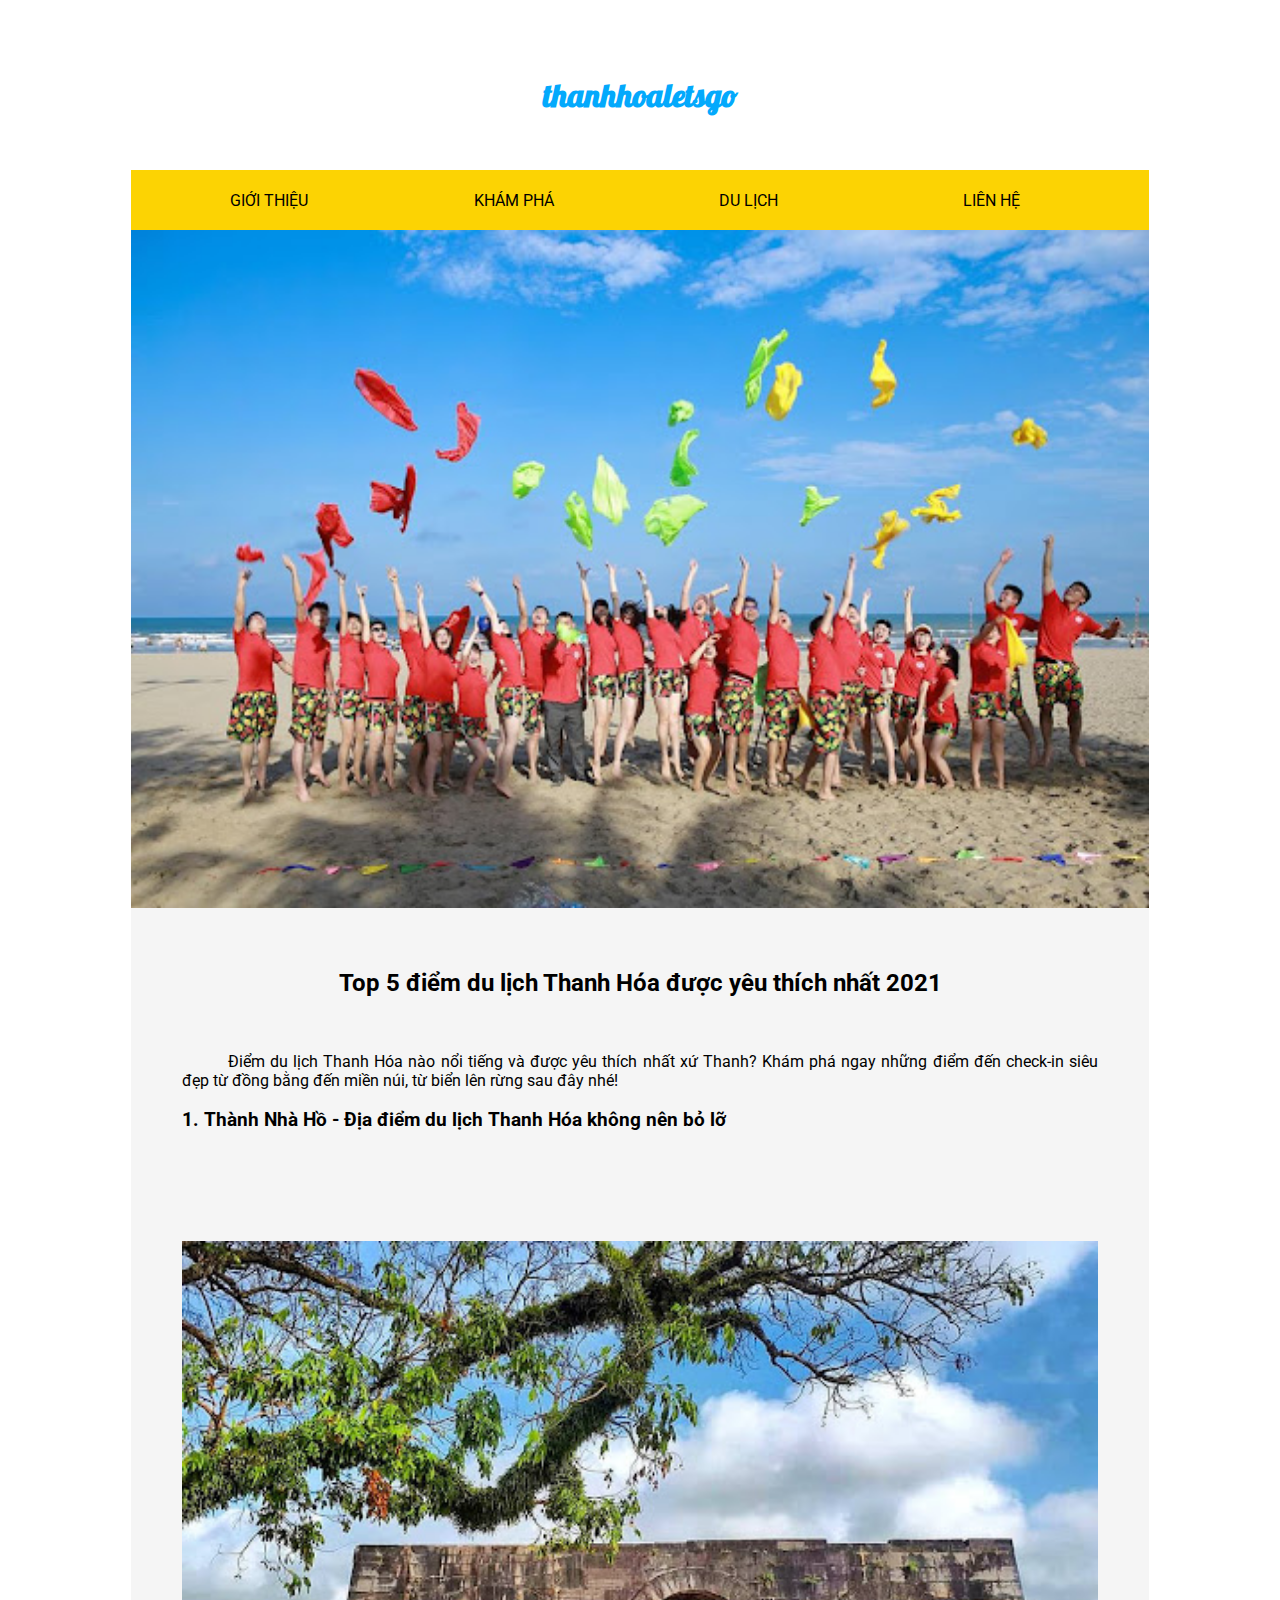
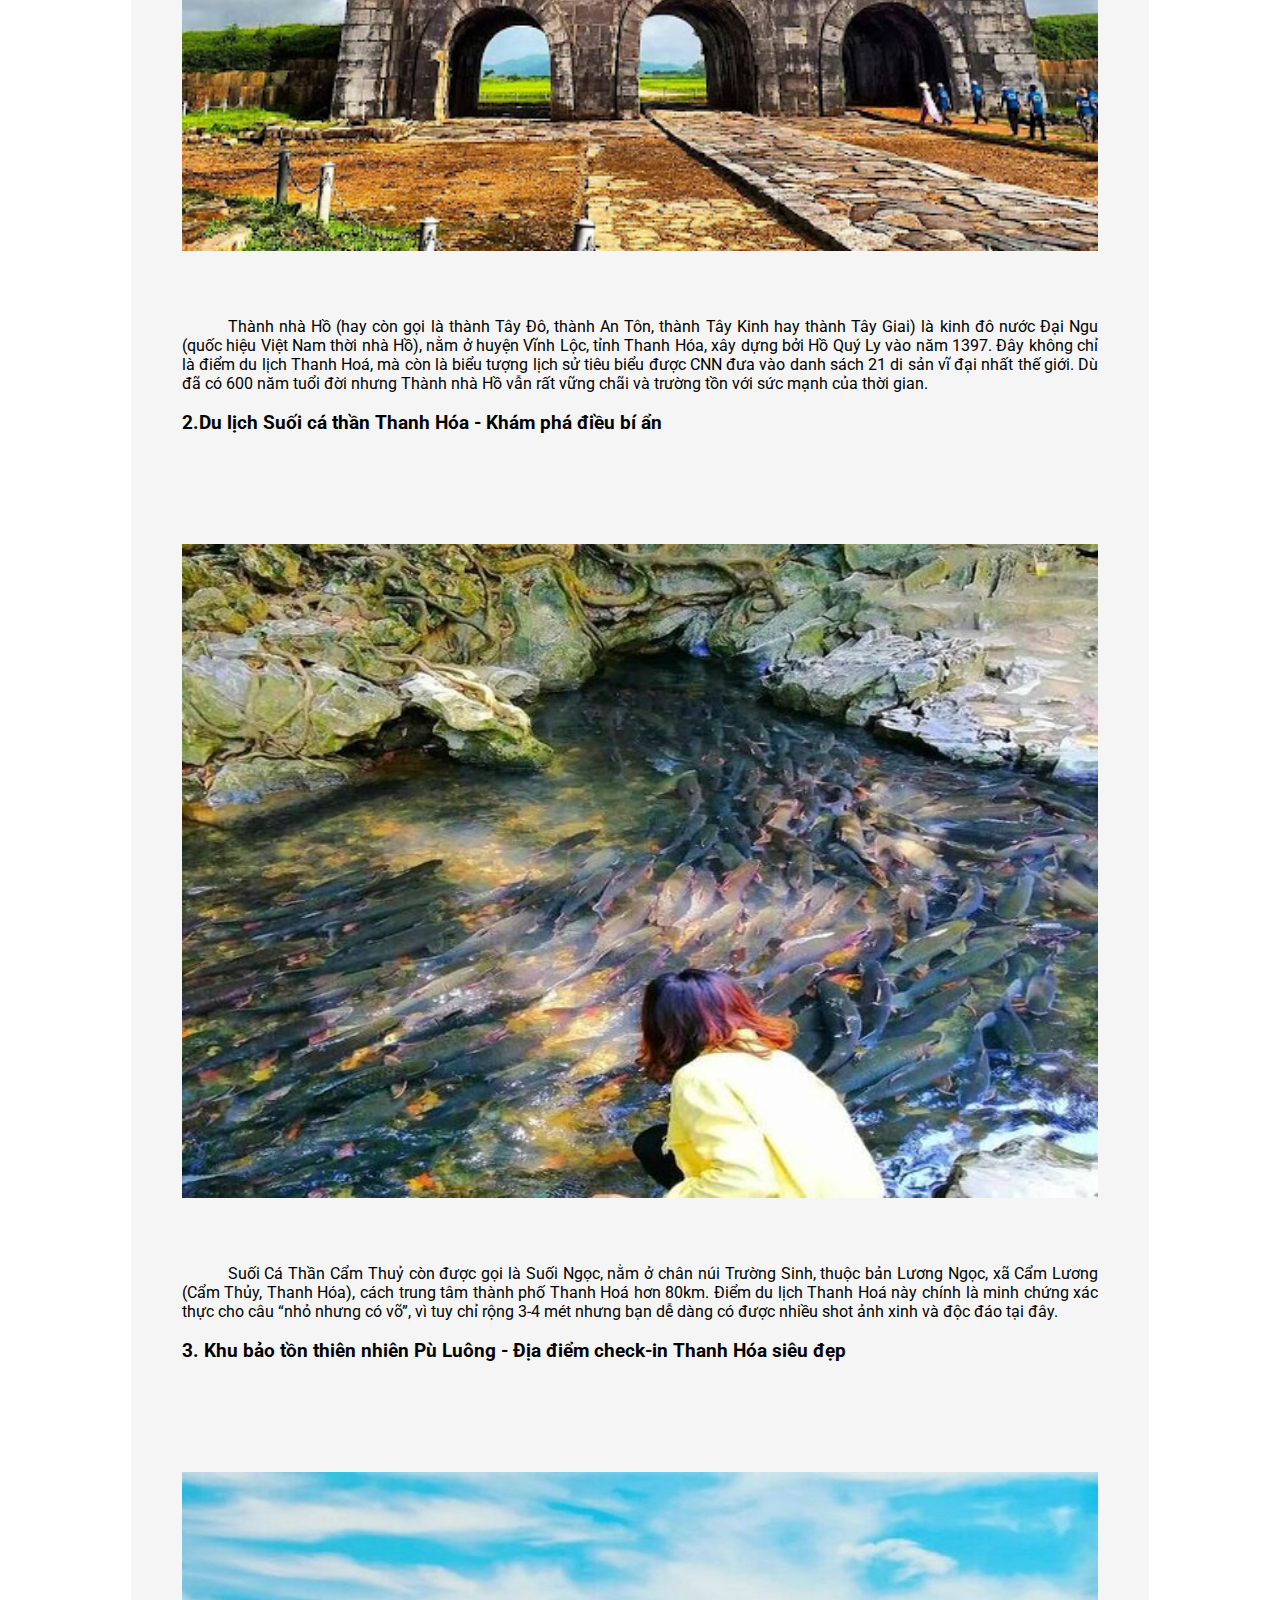
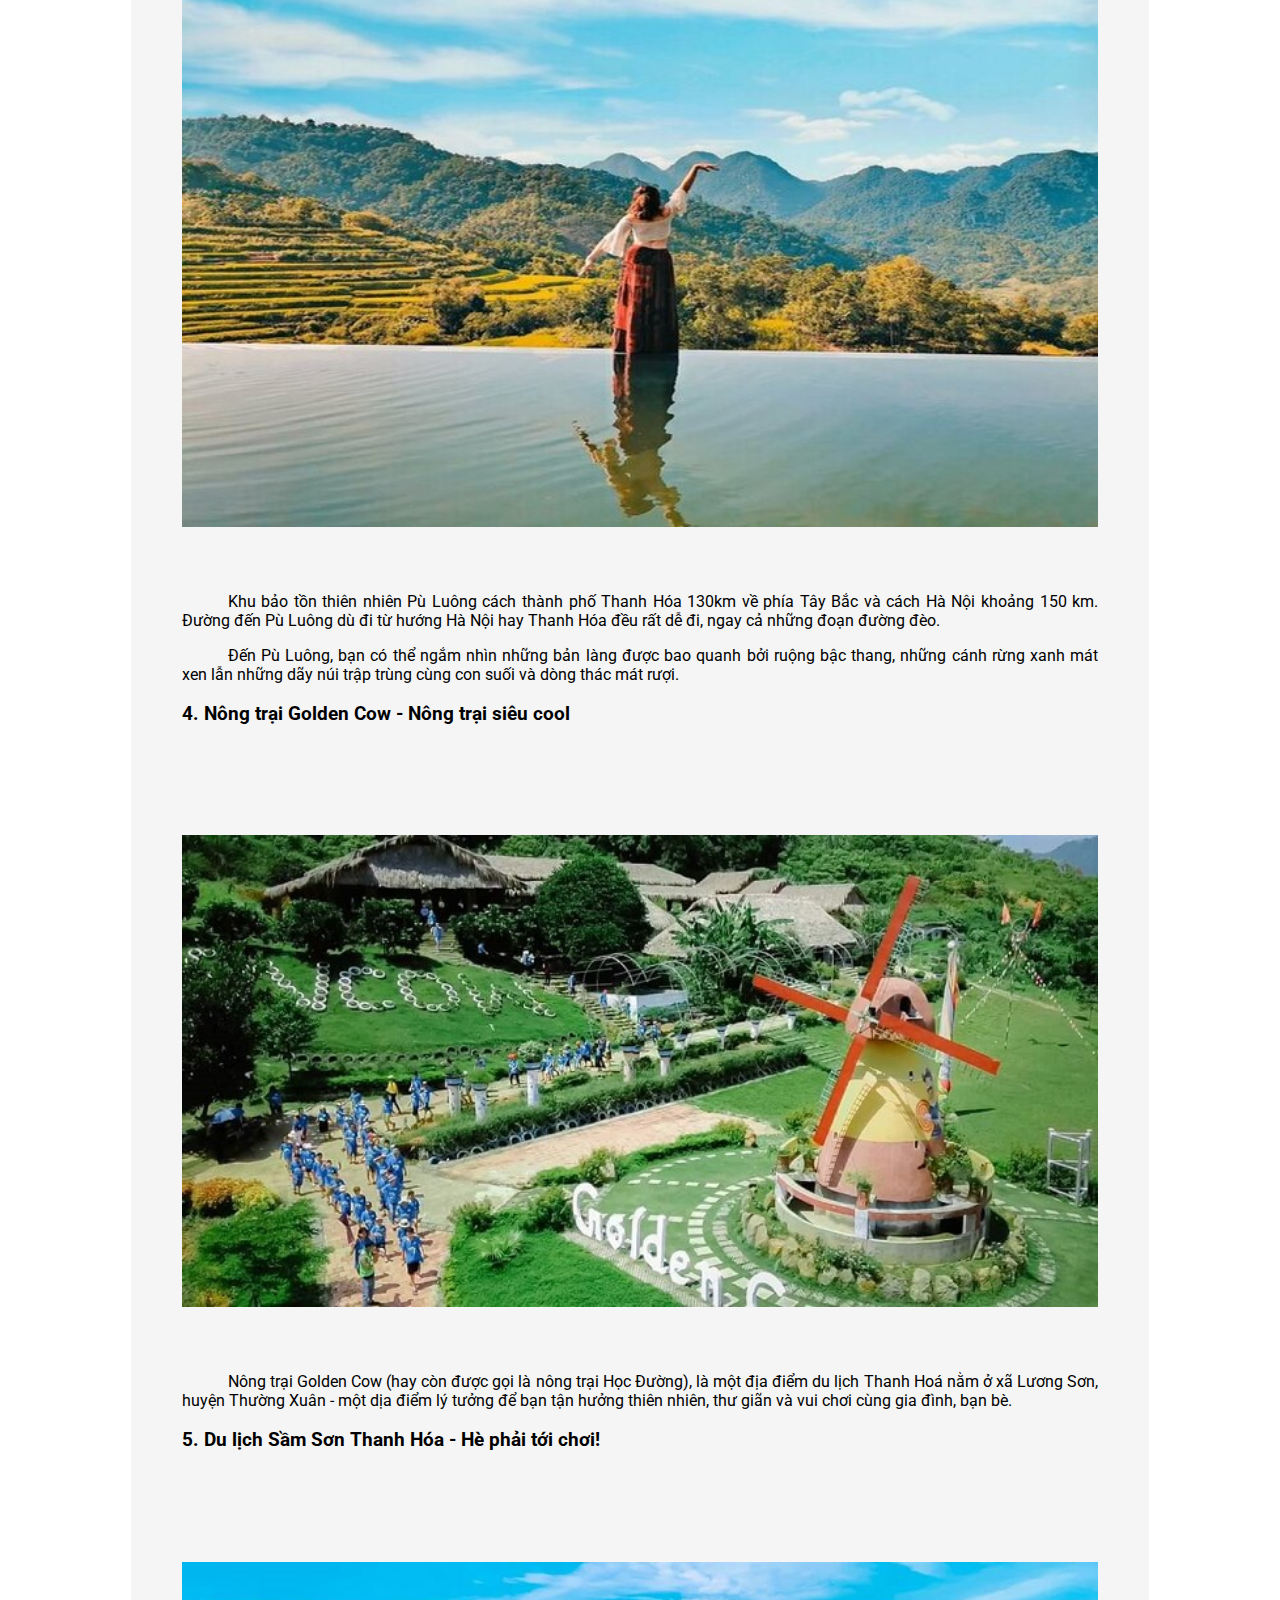
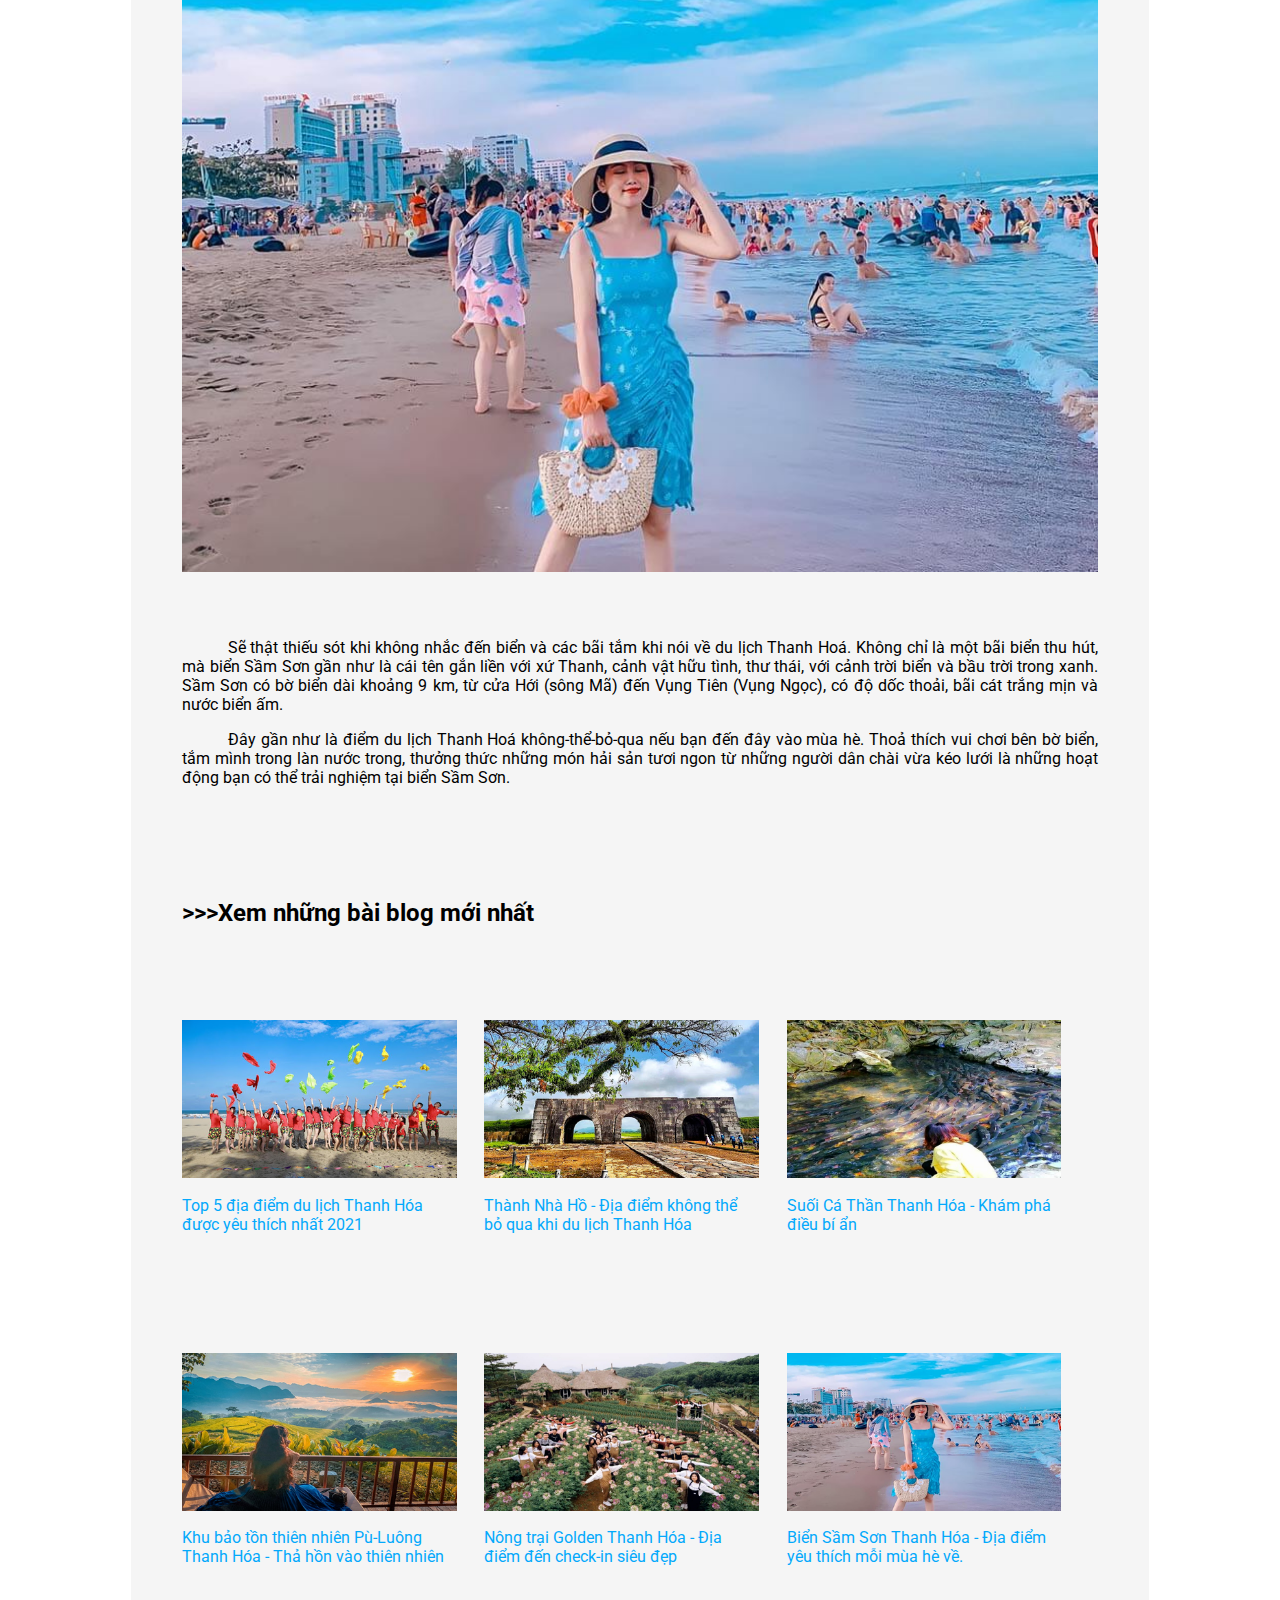
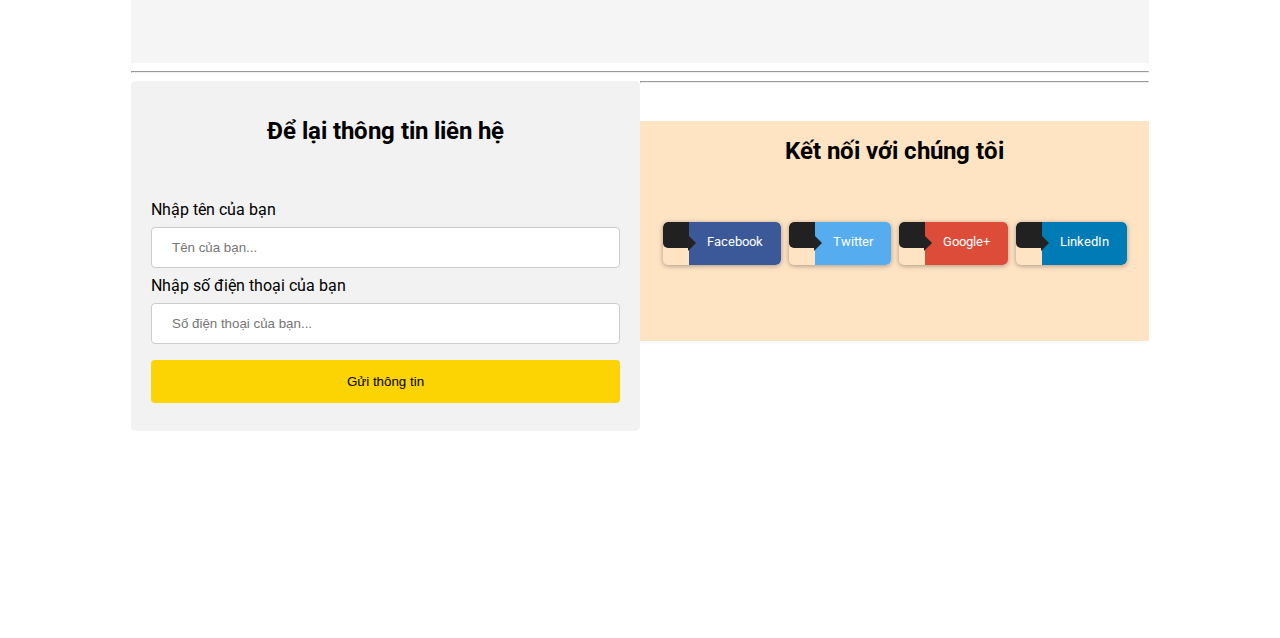
<file: project4top5.html>
<!DOCTYPE html>
<html lang="vi-vn">
<head>
    <meta charset="utf-8">
    <meta name="viewport" content="width=device-width, initial-scale=1.0">
    <meta name="description" content="Điểm du lịch Thanh Hóa nào nổi tiếng và được yêu thích nhất xứ Thanh? Khám phá ngay những điểm đến check-in siêu đẹp từ đồng bằng đến miền núi, từ biển lên rừng sau đây nhé!">
    <title>Top 5 điểm du lịch Thanh Hóa được yêu thích nhất 2021</title>
    <link href="project4.css" rel="stylesheet"/>
    <link href="project4mobile.css" rel="stylesheet"/>
    <link href="project4tablet.css" rel="stylesheet"/>
    <link href="project4desktop.css" rel="stylesheet"/>
   
    <link href="https://fonts.googleapis.com/css2?family=Roboto:wght@100&display=swap" rel="stylesheet">
    <link href="https://fonts.googleapis.com/css?family=Lobster" rel="stylesheet" type="text/css"/>
</head>
<body>
    <header>
        <h1 id="logo">thanhhoaletsgo</h1>
        <ul class="row">
        <li class="col"><a href="#">GIỚI THIỆU</a></li>
        <li class="col"><a href="#">KHÁM PHÁ</a></li>
        <li class="col"><a href="#">DU LỊCH</a></li>
        <li class="col"><a href="#contact">LIÊN HỆ</a></li>
        </ul>
   <img id="banner" src="image/banner2.jpg" alt="Du lịch Thanh Hóa"/>
   </header>
    <main>
        <h1>Top 5 điểm du lịch Thanh Hóa được yêu thích nhất 2021</h1>
        <p>Điểm du lịch Thanh Hóa nào nổi tiếng và được yêu thích nhất xứ Thanh?
          Khám phá ngay những điểm đến check-in siêu đẹp từ đồng bằng đến miền núi,
           từ biển lên rừng sau đây nhé!</p>
           <h3>1. Thành Nhà Hồ - Địa điểm du lịch Thanh Hóa không nên bỏ lỡ</h3>
           <img src="image/thanhnhaho6.jpg" alt=" di tích lịch sử Thành Nhà Hồ Thanh Hóa"/>
     <p>Thành nhà Hồ (hay còn gọi là thành Tây Đô, thành An Tôn, thành Tây Kinh hay thành Tây Giai)
      là kinh đô nước Đại Ngu (quốc hiệu Việt Nam thời nhà Hồ), nằm ở huyện Vĩnh Lộc, tỉnh Thanh 
      Hóa, xây dựng bởi Hồ Quý Ly vào năm 1397. Đây không chỉ là điểm du lịch Thanh Hoá, mà còn là
       biểu tượng lịch sử tiêu biểu được CNN đưa vào danh sách 21 di sản vĩ đại nhất thế giới.
        Dù đã có 600 năm tuổi đời nhưng Thành nhà Hồ vẫn rất vững chãi và trường tồn với sức mạnh
         của thời gian.</p>
     <h3>2.Du lịch Suối cá thần Thanh Hóa - Khám phá điều bí ẩn</h3>
     <img src="image/suoicathan1.jpg" alt=" Suối Cá Thần Thanh Hóa"/>
     <p>Suối Cá Thần Cẩm Thuỷ còn được gọi là Suối Ngọc, nằm ở chân núi Trường Sinh, thuộc bản
          Lương Ngọc, xã Cẩm Lương (Cẩm Thủy, Thanh Hóa), cách trung tâm thành phố Thanh Hoá hơn 
          80km. Điểm du lịch Thanh Hoá này chính là minh chứng xác thực cho câu “nhỏ nhưng có võ”,
           vì tuy chỉ rộng 3-4 mét nhưng bạn dễ dàng có được nhiều shot ảnh xinh và độc đáo tại đây.</p>
        <h3>3. Khu bảo tồn thiên nhiên Pù Luông - Địa điểm check-in Thanh Hóa siêu đẹp</h3>
        <img src="image/puluon8.jpg" alt=" Khu bảo tồn thiên nhiên Pù-Luông Thanh Hóa"/>
        <p>Khu bảo tồn thiên nhiên Pù Luông cách thành phố Thanh Hóa 130km về phía Tây Bắc và cách
             Hà Nội khoảng 150 km. Đường đến Pù Luông dù đi từ hướng Hà Nội hay Thanh Hóa đều rất
              dễ đi, ngay cả những đoạn đường đèo.</p>
     
         <p>Đến Pù Luông, bạn có thể ngắm nhìn những bản làng được bao quanh bởi ruộng bậc thang, 
         những cánh rừng xanh mát xen lẫn những dãy núi trập trùng cùng con suối và dòng thác mát
          rượi.
         </p>
         <h3>4. Nông trại Golden Cow - Nông trại siêu cool</h3>
         <img src="image/goldencow1.jpg" alt=" Nông trại Golden Cow Thanh Hóa"/>
         <p>Nông trại Golden Cow (hay còn được gọi là nông trại Học Đường), là một địa điểm du 
             lịch Thanh Hoá nằm ở xã Lương Sơn, huyện Thường Xuân - một dịa điểm lý tưởng để bạn 
             tận hưởng thiên nhiên, thư giãn và vui chơi cùng gia đình, bạn bè.</p>
          <h3>5. Du lịch Sầm Sơn Thanh Hóa - Hè phải tới chơi!</h3>
          <img src="image/samson3.jpg"  alt=" Biển Sầm Sơn Thanh Hóa"/>
          <p>Sẽ thật thiếu sót khi không nhắc đến biển và các bãi tắm khi nói về du lịch Thanh 
              Hoá. Không chỉ là một bãi biển thu hút, mà biển Sầm Sơn gần như là cái tên gắn
               liền với xứ Thanh, cảnh vật hữu tình, thư thái, với cảnh trời biển và bầu trời 
               trong xanh. Sầm Sơn có bờ biển dài khoảng 9 km, từ cửa Hới (sông Mã) đến Vụng Tiên 
               (Vụng Ngọc), có độ dốc thoải, bãi cát trắng mịn và nước biển ấm.</p>
             <p>Đây gần như là điểm du lịch Thanh Hoá không-thể-bỏ-qua nếu bạn đến đây vào mùa hè. 
             Thoả thích vui chơi bên bờ biển, tắm mình trong làn nước trong, thưởng thức những 
             món hải sản tươi ngon từ những người dân chài vừa kéo lưới là những hoạt động bạn 
             có thể trải nghiệm tại biển Sầm Sơn.
             </p>
     
   
   <h2>>>>Xem những bài blog mới nhất</h2>
   <div class="linkblog">
   <div class="col">
     
     <div class="col3">
     <a href="#"><img src="image/banner21.png"/></a><br>
     <a href="project4top5.html">Top 5 địa điểm du lịch Thanh Hóa được yêu thích nhất 2021</a>
    </div>
   <div class="col3">
    <a href="#"><img src="image/thanhnhaho61.png"/></a><br>
     <a href="project4thanhnhaho.html">Thành Nhà Hồ - Địa điểm không thể bỏ qua khi du lịch Thanh Hóa</a>
    
    </div>
   <div class="col3">
    <a href="#"><img src="image/suoicathan11.png"/></a><br>
     <a href="project4top5.html">Suối Cá Thần Thanh Hóa - Khám phá điều bí ẩn</a>
    </div>
    </div>
    <div class="col">
   <div class="col3">
    <a href="#"><img src="image/puluon111.png"/></a><br>
     <a href="project4puluong.html">Khu bảo tồn thiên nhiên Pù-Luông Thanh Hóa - Thả hồn vào thiên nhiên</a>
    </div>
   <div class="col3">
    <a href="#"><img src="image/goldencow101.png"/></a><br>
     <a href="project4goldencow.html">Nông trại Golden Thanh Hóa - Địa điểm đến check-in siêu đẹp</a>
    </div>
   <div class="col3">
    <a href="#"><img src="image/samson31.png"/></a><br>
     <a href="project4top5.html">Biển Sầm Sơn Thanh Hóa - Địa điểm yêu thích mỗi mùa hè về.</a></div>
    </div>
    </div>
  </div>
    
   </main>
   <hr>
   <footer id="contact"> 

       
       <div id="info">
        <h1>Để lại thông tin liên hệ</h1>
        <form action="/action_page.php">
          <label for="name">Nhập tên của bạn</label>
          <input type="text" id="name" name="name" placeholder="Tên của bạn...">
      
          <label for="phone">Nhập số điện thoại của bạn</label>
          <input type="text" id="phone" name="phone" placeholder="Số điện thoại của bạn...">
              
        <input type="submit" value="Gửi thông tin">
        </form>
      </div>
      <hr>

    <div id="social-platforms">
        <h1>Kết nối với chúng tôi</h1>
        
        <a class="btn btn-icon btn-facebook" href="#"><i class="fa fa-facebook"></i><span>Facebook</span></a>
        <a class="btn btn-icon btn-twitter" href="#"><i class="fa fa-twitter"></i><span>Twitter</span></a>
        <a class="btn btn-icon btn-googleplus" href="#"><i class="fa fa-google-plus"></i><span>Google+</span></a>
        
        <a class="btn btn-icon btn-linkedin" href="#"><i class="fa fa-linkedin"></i><span>LinkedIn</span></a>
        </div>
   </footer>
   <script>!function(s,u,b,i,z){var o,t,r,y;s[i]||(s._sbzaccid=z,s[i]=function(){s[i].q.push(arguments)},s[i].q=[],s[i]("setAccount",z),r=["widget.subiz.net","storage.googleapis"+(t=".com"),"app.sbz.workers.dev",i+"a"+(o=function(k,t){var n=t<=6?5:o(k,t-1)+o(k,t-3);return k!==t?n:n.toString(32)})(20,20)+t,i+"b"+o(30,30)+t,i+"c"+o(40,40)+t],(y=function(k){var t,n;s._subiz_init_2094850928430||r[k]&&(t=u.createElement(b),n=u.getElementsByTagName(b)[0],t.async=1,t.src="https://"+r[k]+"/sbz/app.js?accid="+z,n.parentNode.insertBefore(t,n),setTimeout(y,2e3,k+1))})(0))}(window,document,"script","subiz", "acrdittlsfekculirmkf")</script>
</body>

</html>
</file>
<file: project4.css>
* {
    box-sizing: border-box;
}

body {
    width:100%;
    height:auto;
    margin:auto;
    border:solid white;
    font-family: 'Roboto', sans-serif;
}
 #logo { 
     font-family: Lobster;
     color: #03a9fc;

 }
 header ul li a {
     text-decoration: none;
     
     color: black;
 }
 header ul li a:hover {
   color:#03a9fc
 }
 header ul:after {
     clear:both;
     content:"";
     display:block;
     width:0;
     line-height:0;
     visibility: visible;

 }
 header ul li {
    list-style-type: none;
     width:25%;
     float: left;
 }
 header ul {

     background-color: #fcd303;

 }
 #banner {
   width:100%;
   height:auto;
 
 }
 main a {
   text-decoration: none;
   color:#03a9fc;
 }
 main a:hover {
   color:#fcd303;
 }
 
 input[type=text] {
    width: 100%;
    padding: 12px 20px;
    margin: 8px 0;
    display: inline-block;
    border: 1px solid #ccc;
    border-radius: 4px;
    box-sizing: border-box;
  }
  
  input[type=submit] {
    width: 100%;
    background-color:#fcd303;
    color: black;
    padding: 14px 20px;
    margin: 8px 0;
    border: none;
    border-radius: 4px;
    cursor: pointer;
  }
  
  input[type=submit]:hover {
    background-color: #03a9fc;
  }
  
  footer #info {
    border-radius: 5px;
    background-color: #f2f2f2;
    padding: 20px;
  }





 @import url(//maxcdn.bootstrapcdn.com/font-awesome/4.2.0/css/font-awesome.min.css);
@import url(https://fonts.googleapis.com/css?family=Roboto:400,300);

h1 {font-size:1.5em;margin-bottom:55px;}

#social-platforms {
  position:relative;
  top:30px;
  font-size:1rem;
  text-align:center;
  height:220px;
  overflow:hidden;
}

/*Pen code from this point on*/
.btn {
  clear:both;
  white-space:nowrap;
  font-size:.8em;
  display:inline-block;
  border-radius:5px;
  box-shadow: 0 1px 5px 0 rgba(0, 0, 0, 0.35);
  margin:2px;
  -webkit-transition:all .5s;
  -moz-transition:all .5s;
  transition:all .5s;
  overflow:hidden
}

.btn:hover {
  box-shadow: 0 5px 15px 0 rgba(0, 0, 0, 0.45);
}

.btn:focus {
  box-shadow: 0 3px 10px 0 rgba(0, 0, 0, 0.4);
}

.btn > span,.btn-icon > i {
  float:left;
  padding:13px;
  -webkit-transition:all .5s;
  -moz-transition:all .5s;
  transition:all .5s;
  line-height:1em
}

.btn > span {
  padding:14px 18px 16px;
  white-space:nowrap;
  color:#FFF;
  background:#b8b8b8
}

.btn:focus > span {
  background:#9a9a9a
}

.btn-icon > i {
  border-radius:5px 0 0 5px;
  position:relative;
  width:13px;
  text-align:center;
  font-size:1.25em;
  color:#fff;
  background:#212121
}

.btn-icon > i:after {
  content:"";
  border:8px solid;
  border-color:transparent transparent transparent #222;
  position:absolute;
  top:13px;
  right:-15px
}

.btn-icon:hover > i,.btn-icon:focus > i {
  color:#FFF
}

.btn-icon > span {
  border-radius:0 5px 5px 0
}

/*Facebook*/
.btn-facebook:hover > i,.btn-facebook:focus > i {
  color:#3b5998
}

.btn-facebook > span {
  background:#3b5998
}

/*Twitter*/
.btn-twitter:hover > i,.btn-twitter:focus > i {
  color:#55acee
}

.btn-twitter > span {
  background:#55acee
}

/*Google*/
.btn-googleplus:hover > i,.btn-googleplus:focus > i {
  color:#dd4b39
}

.btn-googleplus > span {
  background:#dd4b39
}



/*LinkedIn*/
.btn-linkedin:hover > i,.btn-linkedin:focus > i {
  color:#007bb6
}

.btn-linkedin > span {
  background:#007bb6
}
</file>
<file: project4mobile.css>
@media screen and (max-width: 767px) { 
   #logo {
       text-align:center;
       font-size:200%;
       padding-top:5%;
   }
   header ul {
    height:auto;    
    margin:auto;
    padding-top:2%;
    padding-bottom:2%;
    margin-bottom:0%;
}
main h1 {
    text-align: center;
    padding-top:10%;
}
main p {
    text-indent: 5%;
    text-align: justify;
}
main {
    width:100%;
    padding:5%;
  margin-top: -10%;
   
 
    background-color: #f5f5f5;
}
main img {
    width:50%;
    height:50%;
    margin-top:10%;
    margin-bottom:5%;
}
footer #info h1 {
    text-align: center;
}
main h2 {
    padding:5%;
}
hr {
    
}
</file>
<file: project4tablet.css>
@media screen and (min-width: 678px) and (max-width: 991px) { 
    #logo {
        text-align:center;
        font-size:200%;
        padding-top:5%;
    }
    header ul {
     height:auto;    
     margin:auto;
     padding-top:2%;
     padding-bottom:2%;
     margin-bottom:0%;
 }
 header ul li {
     padding-left: 4%;
 }
 main h1 {
     text-align: center;
     padding-top:10%;
 }
 main p {
     text-indent: 5%;
     text-align: justify;
 }
 main {
     width:100%;
     padding:5%;
   margin-top: -10%;
    
  
     background-color: #f5f5f5;
 }
 main img {
     width:80%;
     height:80%;
     margin-top:10%;
     margin-bottom:5%;
 }
 footer #info h1 {
     text-align: center;
 }
 main h2 {
     padding-top:10%;
 }
 main .linkblog {
     width:100%;
 }
 main .linkblog:after {
     clear:both;
     content:"";
     display:block;
     width:0;
     line-height:0;
     visibility: hidden;
 }
 
 main .col {
     width:50%;
     padding:5%;
    float:left;
   
 }
</file>
<file: project4desktop.css>
@media screen and (min-width: 992px) { 
  
    body {
        width:80%;
        height:auto;
        margin:auto;
    }
    #logo {
        text-align:center;
        font-size:200%;
        padding-top:5%;
    
    }
    header ul {
     height:auto;    
     margin:auto;
     padding-top:2%;
     padding-bottom:2%;
     margin-bottom:0%;
   
 }
 header ul li {
     padding-left: 6%;
 }
 main h1 {
     text-align: center;
     padding-top:10%;
 }
 main p {
     text-indent: 5%;
     text-align: justify;
 }
 main {
     width:100%;
     padding:5%;
   margin-top: -10%;
    
  
     background-color: #f5f5f5;
 }
 main img {
     width:100%;
     height:100%;
     margin-top:10%;
     margin-bottom:5%;
 }
 
 main h2 {
     padding-top:10%;
 }
 main .linkblog {
     width:100%;
 }
 main .linkblog:after {
     clear:both;
     content:"";
     display:block;
     width:0;
     line-height:0;
     visibility: hidden;
 }
 
 main .col3 {
     width:30%;
    margin-top:5%;
    margin-bottom:5%;
    margin-right:3% ;
     float: left;
}
footer #info h1 {
    text-align: center;
}
#info {
    width:50%;
    float:left;
}
#social-platforms {
    width:50%;
    background-color:bisque;
    float:left;
}
footer:after {
    clear:both;
     content:"";
     display:block;
     width:0;
     line-height:0;
     margin-bottom: 20%;
     visibility: hidden;

}


}
</file>
